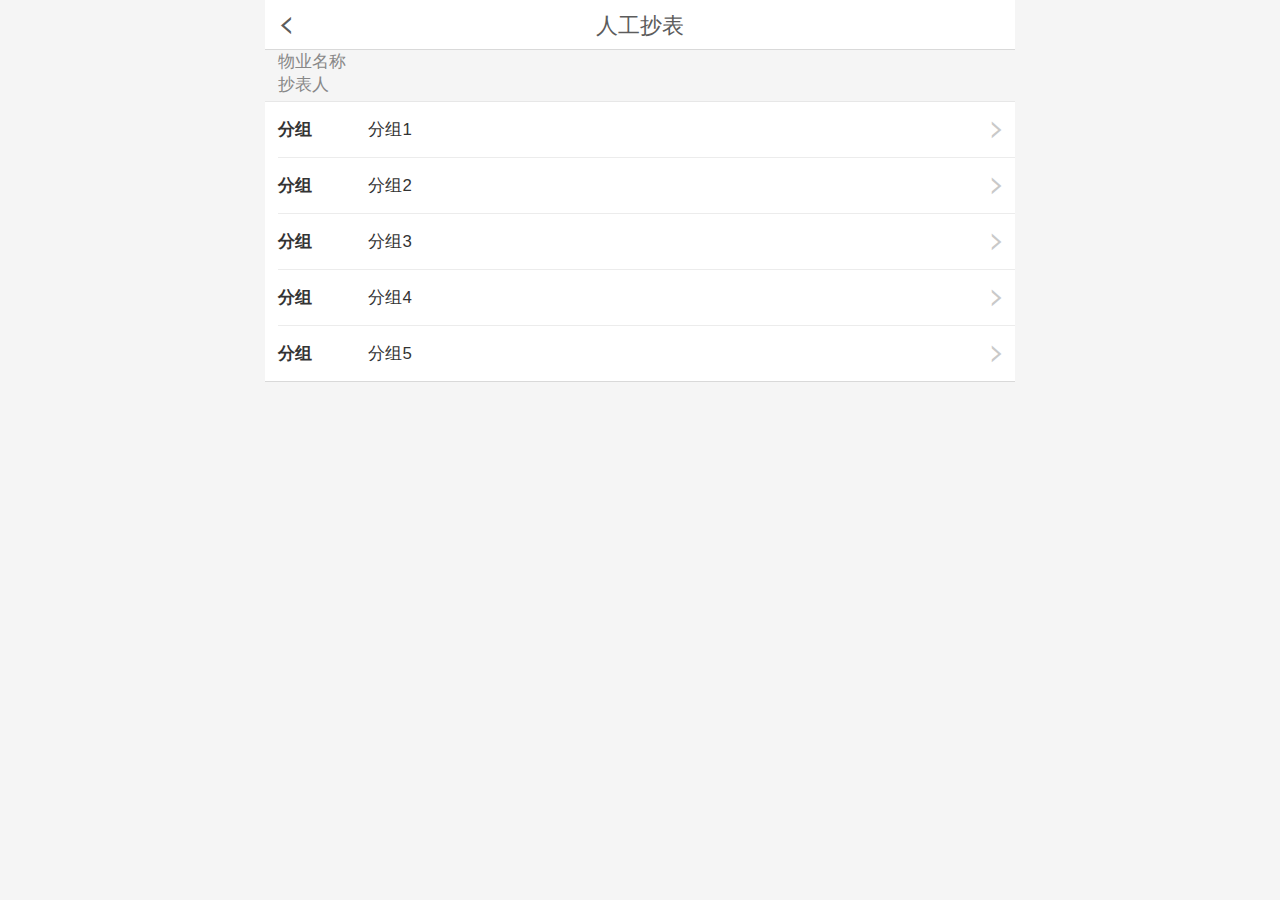
<file: html/index.html>
<!DOCTYPE html>
<html>

<head>
    <meta charset="UTF-8">
    <meta name="viewport" content="width=device-width, initial-scale=1.0">
    <meta http-equiv="X-UA-Compatible" content="ie=edge">
    <title>Document</title>
    <link rel="stylesheet" href="../static/common/ydui-0.1.3/build/css/ydui.css">
    <link rel="stylesheet" href="../static/css/main.css">
    <script src="../static/common/ydui-0.1.3/build/js/ydui.flexible.js"></script>
</head>

<body>
    <div class="container">
        <section class="g-flexview">
            <header class="m-navbar">
                <a href="index.html" class="navbar-item"><i class="back-ico"></i></a>
                <div class="navbar-center"><span class="navbar-title">人工抄表</span></div>
            </header>
            <section class="g-scrollview">
                <div class="m-celltitle demo-small-pitch">
                    <p>物业名称</p>
                    <p>抄表人</p>
                </div>
                <div class="m-cell">
                    <a href="list.html" class="cell-item">
                        <div class="cell-left">
                            <span class="cell-left-title">分组</span>
                            <span>分组1</span>
                        </div>
                        <div class="cell-right cell-arrow"></div>
                    </a>
                    <a href="list.html" class="cell-item">
                        <div class="cell-left">
                            <span class="cell-left-title">分组</span>
                            <span>分组2</span>
                        </div>
                        <div class="cell-right cell-arrow"></div>
                    </a>
                    <a href="list.html" class="cell-item">
                        <div class="cell-left">
                            <span class="cell-left-title">分组</span>
                            <span>分组3</span>
                        </div>
                        <div class="cell-right cell-arrow"></div>
                    </a>
                    <a href="list.html" class="cell-item">
                        <div class="cell-left">
                            <span class="cell-left-title">分组</span>
                            <span>分组4</span>
                        </div>
                        <div class="cell-right cell-arrow"></div>
                    </a>
                    <a href="list.html" class="cell-item">
                        <div class="cell-left">
                            <span class="cell-left-title">分组</span>
                            <span>分组5</span>
                        </div>
                        <div class="cell-right cell-arrow"></div>
                    </a>
                </div>
            </section>

        </section>
    </div>
    <script src="../static/common/jquery/2.1.4/jquery.min.js"></script>
    <script src="../static/common/ydui-0.1.3/build/js/ydui.js"></script>
</body>

</html>
</file>
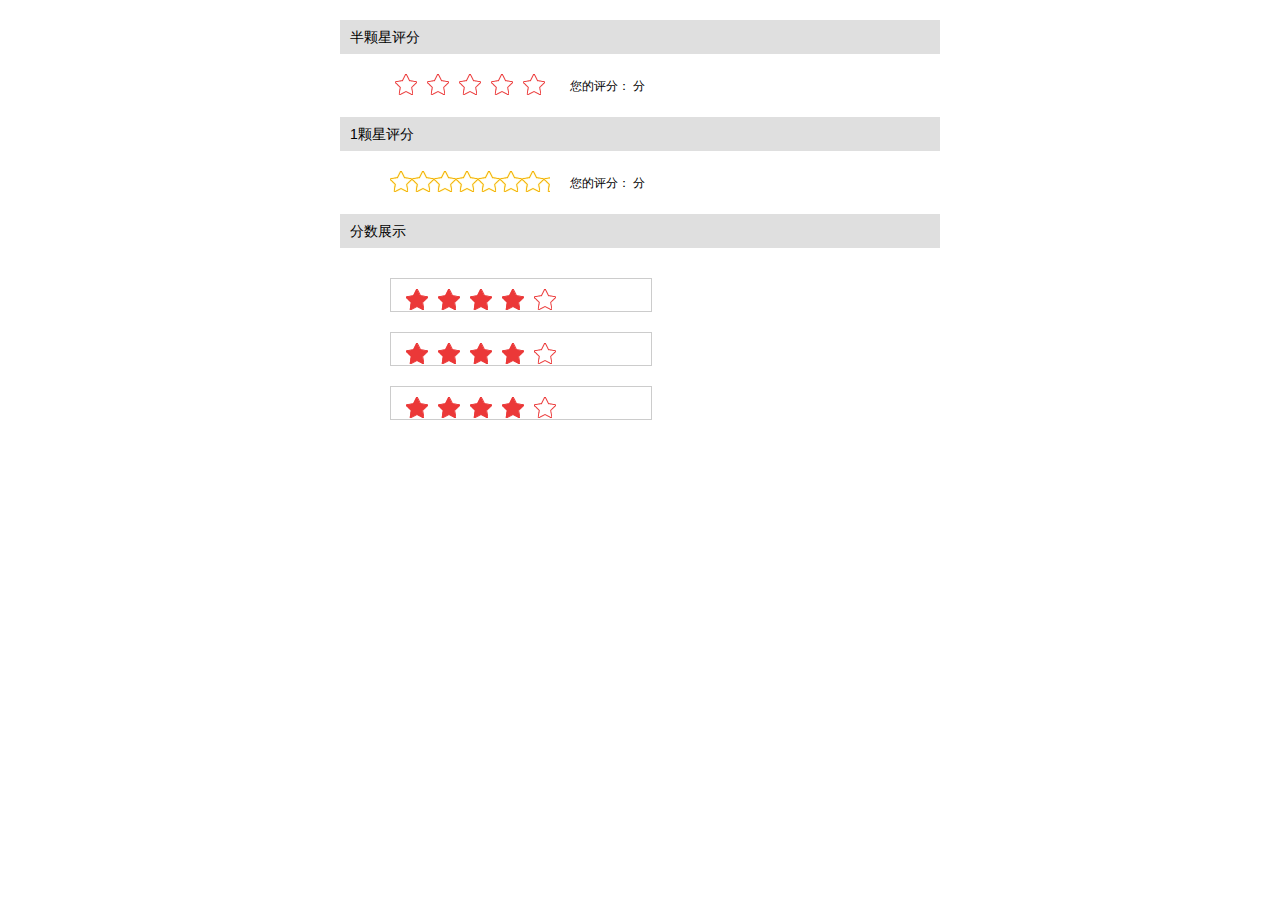
<file: static/common/jquery-rate/index.html>
<!DOCTYPE html>
<html lang="en">
<head>
	<meta charset="UTF-8">
	<title>星级评分</title>
	<script src="http://www.jq22.com/jquery/jquery-1.10.2.js"></script>
	<script src="js/starScore.js"></script>
	<style>
		body,li,p,ul { 
		    margin: 0;
		    padding: 0;
		    font: 12px/1 Tahoma, Helvetica, Arial, "\5b8b\4f53", sans-serif;
		}
		ul, li, ol { list-style: none; }

		/* 重置文本格式元素 */
		a { 
			text-decoration: none; 
			cursor: pointer; 
			color:#333333; 
			font-size:14px;
		}
		a:hover { 
			text-decoration: none; 
		}
		.clearfix::after{ 
			display:block; 
			content:''; 
			height:0; 
			overflow:hidden; 
			clear:both;
		} 

		/*星星样式*/
		.content{ 
			width:600px; 
			margin:0 auto; 
			padding-top:20px;
		}
		.title{ 
			font-size:14px; 
			background:#dfdfdf; 
			padding:10px; 
			margin-bottom:10px;
		}
		.block{ 
			width:100%; 
			margin:0 0 20px 0; 
			padding-top:10px; 
			padding-left:50px; 
			line-height:21px;
		}
		.block .star_score{ 
			float:left;
		}
		.star_list{
			height:21px;
			margin:50px; 
			line-height:21px;
		}
		.block p,.block .attitude{ 
			padding-left:20px; 
			line-height:21px; 
			display:inline-block;
		}
		.block p span{ 
			color:#C00; 
			font-size:16px; 
			font-family:Georgia, "Times New Roman", Times, serif;
		}

		.star_score { 
			background:url(images/stark2.png); 
			width:160px; 
			height:21px;  
			position:relative; 
		}

		.star_score a{ 
			height:21px; 
			display:block; 
			text-indent:-999em; 
			position:absolute;
			left:0;
		}

		.star_score a:hover{ 
			background:url(images/stars2.png);
			left:0;
		}

		.star_score a.clibg{ 
			background:url(images/stars2.png);
			left:0;
		}

		#starttwo .star_score { 
			background:url(images/starky.png);
		}

		#starttwo .star_score a:hover{ 
			background:url(images/starsy.png);
			left:0;
		}

		#starttwo .star_score a.clibg{ 
			background:url(images/starsy.png);
			left:0;
		}

		/*星星样式*/

		.show_number{ 
			padding-left:50px; 
			padding-top:20px;
		}

		.show_number li{ 
			width:240px; 
			border:1px solid #ccc; 
			padding:10px; 
			margin-right:5px; 
			margin-bottom:20px;
		}

		.atar_Show{
			background:url(images/stark2.png); 
			width:160px; height:21px;  
			position:relative; 
			float:left; 
		}

		.atar_Show p{ 
			background:url(images/stars2.png);
			left:0; 
			height:21px; 
			width:134px;
		}

		.show_number li span{ 
			display:inline-block; 
			line-height:21px;
		}

</style>
</head>
<body>
	<div class="content">
    <p class="title">半颗星评分</p>
    <div id="startone"  class="block clearfix" >
          <div class="star_score"></div>
          <p style="float:left;">您的评分：<span class="fenshu"></span> 分</p>
          <div class="attitude"></div>
    </div>
    <p class="title">1颗星评分</p>
    <div id="starttwo" class="block clearfix">
        <div  class="star_score"></div>
        <p style="float:left;">您的评分：<span class="fenshu"></span> 分</p>
        <div class="attitude"></div>
    </div>  

    <!-- 分数展示 -->
    <p class="title">分数展示</p>
    <ul class="show_number clearfix">
       <li>
        <div class="atar_Show">
          <p tip="2.5"></p>
        </div>
        <span></span>
       </li>
       <li>
        <div class="atar_Show">
          <p tip="3.5"></p>
        </div>
        <span></span>
       </li>
       <li>
        <div class="atar_Show">
          <p tip="5"></p>
        </div>
        <span></span>
       </li>
    </ul>
  </div>

  <script>
     scoreFun($("#startone"))
     scoreFun($("#starttwo"),{
           fen_d:22,//每一个a的宽度
           ScoreGrade:5//a的个数5
         });
     //显示分数
      $(".show_number li p").each(function(index, element) {
        var num=$(this).attr("tip");
        var www=num*2*16;//
        $(this).css("width",www);
        $(this).parent(".atar_Show").siblings("span").text(num+"分");
    });
    </script>
</body>
</html>
</file>
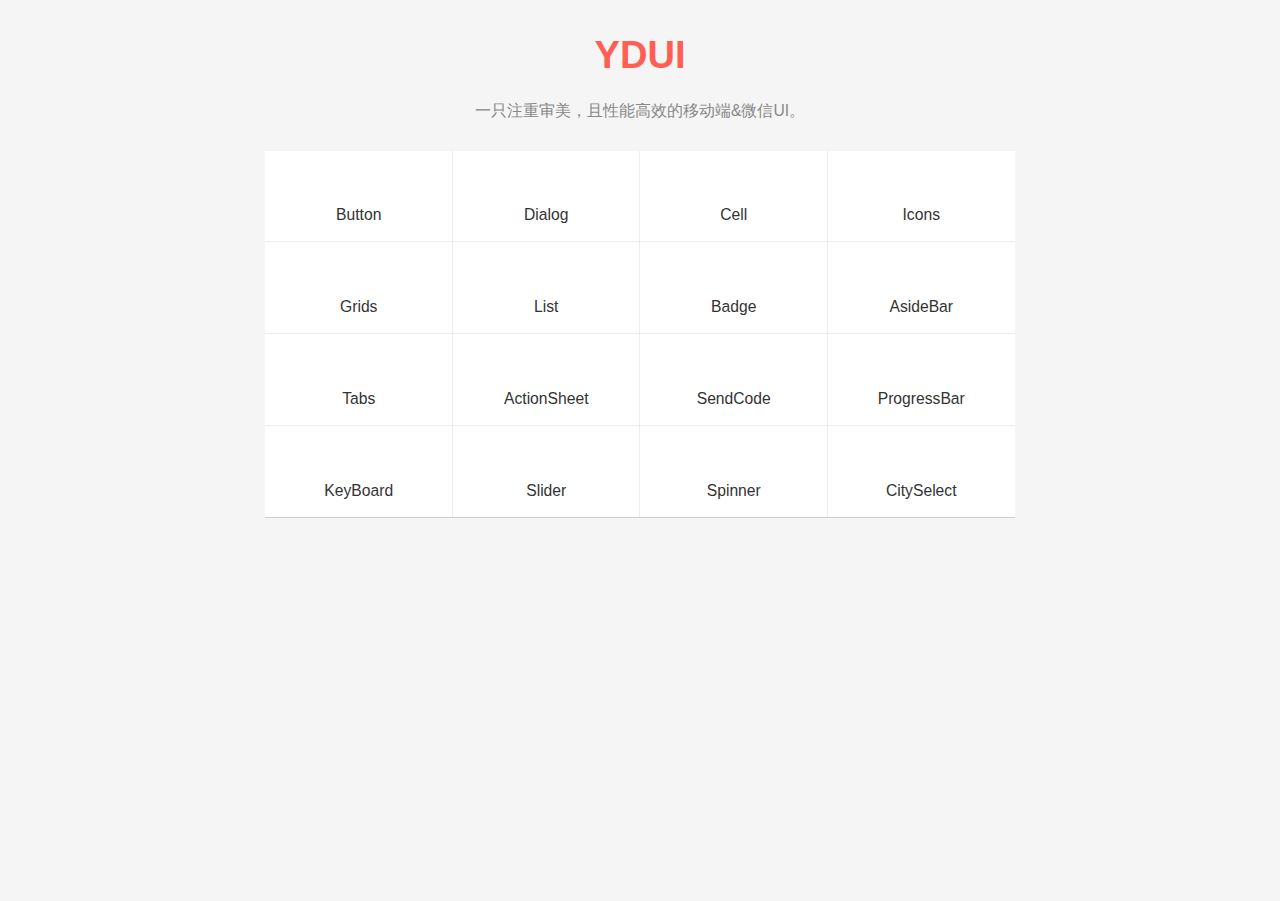
<file: static/common/ydui-0.1.3/demo/index.html>
<!DOCTYPE html>
<html>
<head>
    <meta charset="UTF-8">
    <title>YDUI</title>
    <meta content="width=device-width,initial-scale=1.0,maximum-scale=1.0,user-scalable=0" name="viewport"/>
    <meta content="yes" name="apple-mobile-web-app-capable"/>
    <meta content="black" name="apple-mobile-web-app-status-bar-style"/>
    <meta content="telephone=no" name="format-detection"/>
    <link rel="stylesheet" href="css/ydui.css?rev=@@hash"/>
    <link rel="stylesheet" href="css/demo.css"/>
    <script src="js/ydui.flexible.js"></script>
</head>
<body>
<section class="g-flexview">

    <div class="g-scrollview">

        <h1 class="demo-pagetitle">YDUI</h1>
        <h2 class="demo-detail-title">一只注重审美，且性能高效的移动端&微信UI。</h2>

        <div class="m-grids-4">
            <a class="grids-item" href="html/button.html">
                <div class="grids-icon">
                    <i class="demo-icons-button"></i>
                </div>
                <div class="grids-txt">Button</div>
            </a>
            <a class="grids-item" href="html/dialog.html">
                <div class="grids-icon">
                    <i class="demo-icons-dialog"></i>
                </div>
                <div class="grids-txt">Dialog</div>
            </a>
            <a class="grids-item" href="html/cell.html">
                <div class="grids-icon">
                    <i class="demo-icons-cell"></i>
                </div>
                <div class="grids-txt">Cell</div>
            </a>
            <a class="grids-item" href="html/icons.html">
                <div class="grids-icon">
                    <i class="demo-icons-icons"></i>
                </div>
                <div class="grids-txt">Icons</div>
            </a>
            <a class="grids-item" href="html/grids.html">
                <div class="grids-icon">
                    <i class="demo-icons-grids"></i>
                </div>
                <div class="grids-txt">Grids</div>
            </a>
            <a class="grids-item" href="html/list.html">
                <div class="grids-icon">
                    <i class="demo-icons-list"></i>
                </div>
                <div class="grids-txt">List</div>
            </a>
            <a class="grids-item" href="html/badge.html">
                <div class="grids-icon">
                    <i class="demo-icons-badge"></i>
                </div>
                <div class="grids-txt">Badge</div>
            </a>
            <a class="grids-item" href="html/asidebar.html">
                <div class="grids-icon">
                    <i class="demo-icons-tabbar"></i>
                </div>
                <div class="grids-txt">AsideBar</div>
            </a>
            <a class="grids-item" href="html/tabs.html">
                <div class="grids-icon">
                    <i class="demo-icons-tabs"></i>
                </div>
                <div class="grids-txt">Tabs</div>
            </a>
            <a class="grids-item" href="html/actionsheet.html">
                <div class="grids-icon">
                    <i class="demo-icons-actionsheet"></i>
                </div>
                <div class="grids-txt">ActionSheet</div>
            </a>
            <a class="grids-item" href="html/sendcode.html">
                <div class="grids-icon">
                    <i class="demo-icons-sendcode"></i>
                </div>
                <div class="grids-txt">SendCode</div>
            </a>
            <a class="grids-item" href="html/progressbar.html">
                <div class="grids-icon">
                    <i class="demo-icons-progressbar"></i>
                </div>
                <div class="grids-txt">ProgressBar</div>
            </a>
            <a class="grids-item" href="html/keyboard.html">
                <div class="grids-icon">
                    <i class="demo-icons-keyboard"></i>
                </div>
                <div class="grids-txt">KeyBoard</div>
            </a>
            <a class="grids-item" href="html/slider.html">
                <div class="grids-icon">
                    <i class="demo-icons-slider"></i>
                </div>
                <div class="grids-txt">Slider</div>
            </a>
            <a class="grids-item" href="html/spinner.html">
                <div class="grids-icon">
                    <i class="demo-icons-spinner"></i>
                </div>
                <div class="grids-txt">Spinner</div>
            </a>
            <a class="grids-item" href="html/cityselect.html">
                <div class="grids-icon">
                    <i class="demo-icons-cityselect"></i>
                </div>
                <div class="grids-txt">CitySelect</div>
            </a>
        </div>

    </div>

</section>
<script src="http://apps.bdimg.com/libs/jquery/2.1.4/jquery.min.js"></script>
<script src="js/ydui.js"></script>
<script>(!YDUI.device.isMobile && navigator.userAgent.indexOf('Firefox') >= 0) && YDUI.dialog.alert('PC端请使用谷歌内核浏览器查看！');</script>
</body>
</html>
</file>
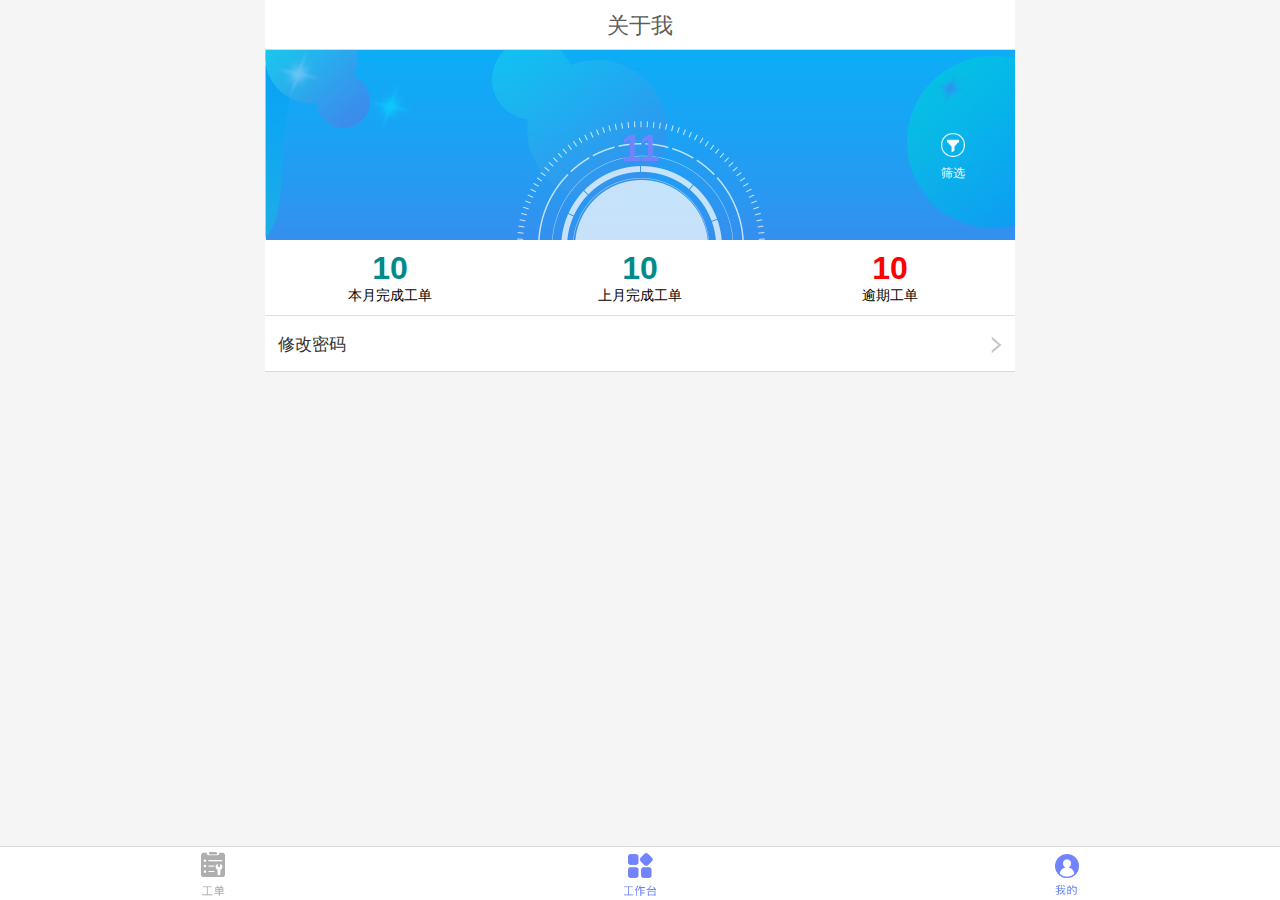
<file: html/about.html>
<!DOCTYPE html>
<html>
<head>
    <meta charset="UTF-8">
    <meta name="viewport" content="width=device-width, initial-scale=1.0">
    <meta http-equiv="X-UA-Compatible" content="ie=edge">
    <title>关于我</title>
    <link rel="stylesheet" href="../static/common/ydui-0.1.3/build/css/ydui.css">
    <link rel="stylesheet" href="../static/css/workorder.css">
    <script src="../static/common/ydui-0.1.3/build/js/ydui.flexible.js"></script>
</head>
<body>
    <div class="container">
        <section class="g-flexview" id="workOrder">
            <header class="m-navbar">
                <div class="navbar-center">
                    <span class="navbar-title">关于我</span>
                </div>
            </header>
            <section class="g-scrollview">
                <div class="work-order-header">
                    <div class="filter-icon" onclick="openFilter()">筛选</div>
                    <div class="unfinished-workorder">11</div>
                </div>
                <div class="aboutme-content">
                    <div class="workorder-status">
                        <div class="workorder-status-item">
                            <div>10</div>
                            <div>本月完成工单</div>
                        </div>
                        <div class="workorder-status-item">
                            <div>10</div>
                            <div>上月完成工单</div>
                        </div>
                        <div class="workorder-status-item">
                            <div class="red">10</div>
                            <div>逾期工单</div>
                        </div>
                    </div>
                    <div class="m-cell">
                        <a href="javascript:;" class="cell-item">
                            <div class="cell-left">修改密码</div>
                            <div class="cell-right cell-arrow"></div>
                        </a>
                    </div>
                </div>

                <footer class="m-tabbar tabbar-fixed workorder-tabbar">
                    <a href="./workorder.html" class="tabbar-item">
                        <span class="tabbar-icon">
                            <i class="icon-work-order"></i>
                            <!-- <span class="badge badge-danger">2</span> -->
                        </span>
                        <span class="tabbar-txt"></span>
                    </a>
                    <a href="./workbench.html" class="tabbar-item">
                        <span class="tabbar-icon">
                            <i class="icon-work-bench"></i>
                        </span>
                        <span class="tabbar-txt"></span>
                    </a>
                    <a href="./about.html" class="tabbar-item tabbar-active">
                        <span class="tabbar-icon">
                            <i class="icon-myself-module"></i>
                            <!-- <span class="tabbar-dot"></span> -->
                        </span>
                        <!-- <span class="tabbar-txt">77</span> -->
                    </a>
                </footer>
            </section>
        </section>
        <div class="mask-black"></div>
    </div>
    <script src="../static/common/jquery/2.1.4/jquery.min.js"></script>
    <script src="../static/common/ydui-0.1.3/build/js/ydui.js"></script>
    <script>
        
    </script>
</body>
</html>
</file>
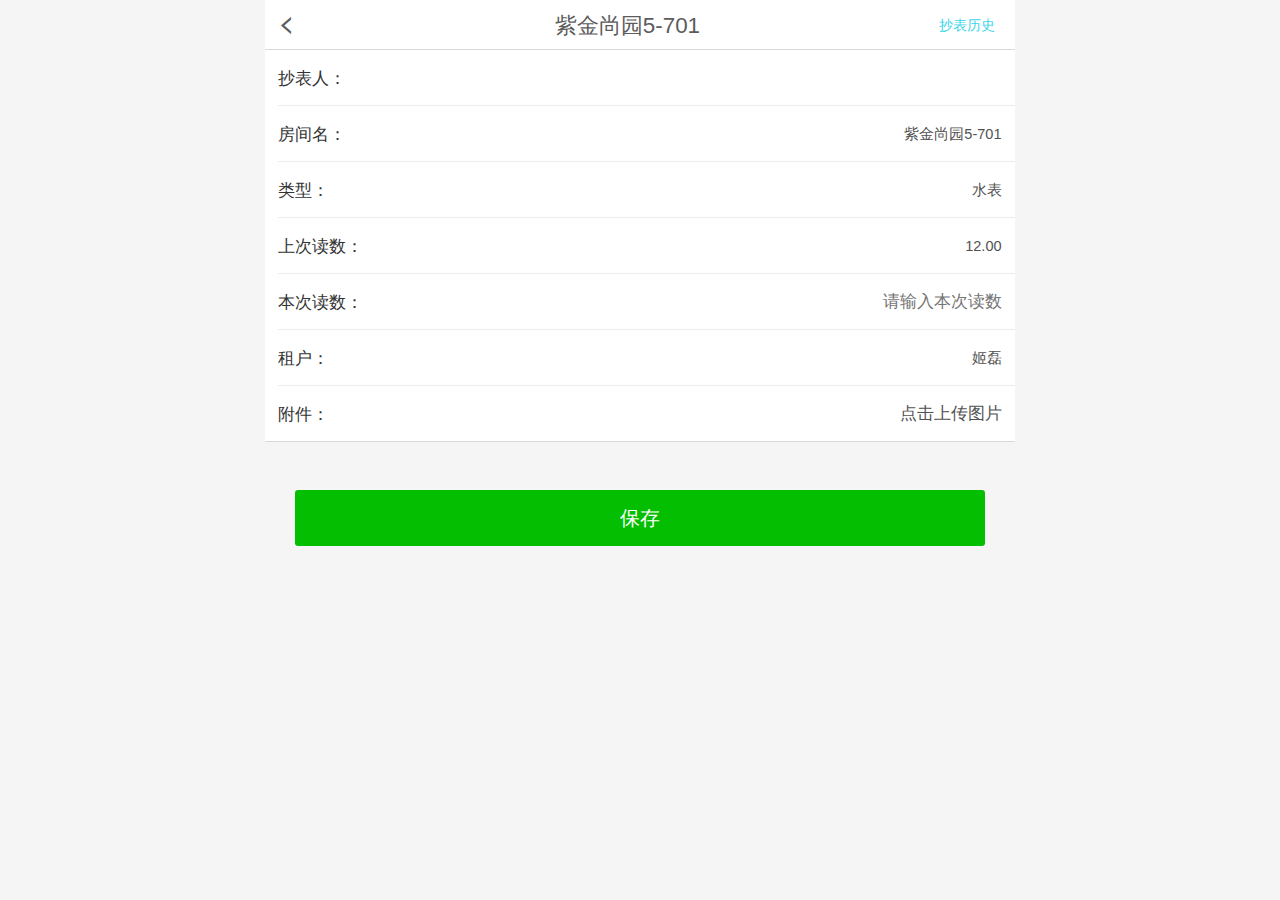
<file: html/detail.html>
<!DOCTYPE html>
<html>

<head>
    <meta charset="UTF-8">
    <meta name="viewport" content="width=device-width, initial-scale=1.0">
    <meta http-equiv="X-UA-Compatible" content="ie=edge">
    <title>Document</title>
    <link rel="stylesheet" href="../static/common/ydui-0.1.3/build/css/ydui.css">
    <link rel="stylesheet" href="../static/common/webuploader-0.1.5/webuploader.css">
    <link rel="stylesheet" href="../static/common/webuploader-0.1.5/style.css">
    <link rel="stylesheet" href="../static/css/main.css">
    <script src="../static/common/ydui-0.1.3/build/js/ydui.flexible.js"></script>
</head>

<body>
    <div class="container">
        <section class="g-flexview">
            <header class="m-navbar">
                <a href="list.html" class="navbar-item"><i class="back-ico"></i></a>
                <div class="navbar-center">
                    <span class="navbar-title">紫金尚园5-701</span>
                </div>
                <div class="navbar-right">
                    <a href="history.html">抄表历史</a>
                </div>
            </header>
            <section class="g-scrollview detail-g-scrollview">
                <div class="m-cell">
                    <div class="cell-item">
                        <div class="cell-left">抄表人：</div>
                        <div class="cell-right"></div>
                    </div>
                    <div class="cell-item">
                        <div class="cell-left">房间名：</div>
                        <div class="cell-right">紫金尚园5-701</div>
                    </div>
                    <div class="cell-item">
                        <div class="cell-left">类型：</div>
                        <div class="cell-right">水表</div>
                    </div>
                    <div class="cell-item">
                        <div class="cell-left">上次读数：</div>
                        <div class="cell-right">12.00</div>
                    </div>
                    <div class="cell-item">
                        <div class="cell-left">本次读数：</div>
                        <div class="cell-right">
                            <input type="text" class="cell-input detail-cell-input" placeholder="请输入本次读数"
                                autocomplete="off" />
                        </div>
                    </div>
                    <div class="cell-item">
                        <div class="cell-left">租户：</div>
                        <div class="cell-right">姬磊</div>
                    </div>
                    <div class="cell-item">
                        <div class="cell-left">附件：</div>
                        <div class="cell-right">
                            <span id="filePicker" class="cell-input detail-cell-input-button">点击上传图片</span>
                        </div>
                    </div>
                </div>
                <div class="uploader-area">
                    <div id="fileList" class="uploader-list"></div>
                </div>
                <div class="save-area">
                    <button type="button" class="btn-block btn-primary">保存</button>
                </div>
            </section>

        </section>
    </div>
    <script src="../static/common/jquery/2.1.4/jquery.min.js"></script>
    <script src="../static/common/ydui-0.1.3/build/js/ydui.js"></script>
    <script src="../static/common/webuploader-0.1.5/webuploader.min.js"></script>
    <script>
        // 初始化Web Uploader
        var ratio = window.devicePixelRatio || 1,// 优化retina
        thumbnailWidth = 50 * ratio,
        thumbnailHeight = 50 * ratio;
        var uploader = WebUploader.create({
            // 选完文件后，是否自动上传。
            auto: true,

            // swf文件路径
            swf: '../static/common/webuploader-0.1.5/Uploader.swf',

            // 文件接收服务端。
            server: 'http://webuploader.duapp.com/server/fileupload.php',

            // 选择文件的按钮。可选。
            // 内部根据当前运行是创建，可能是input元素，也可能是flash.
            pick: {
                id:'#filePicker', //选择文件的按钮
                multiple:false
            },

            // 只允许选择图片文件。
            accept: {
                title: 'Images',
                extensions: 'gif,jpg,jpeg,bmp,png',
                mimeTypes: 'image/*'
            },
            fileNumLimit:'1',  //文件总数量只能选择1个
        });

        // 当有文件添加进来的时候
        uploader.on( 'fileQueued', function( file ) {
            var $li = $(
                '<div id="' + file.id + '" class="file-item thumbnail">' +
                    '<img>' +
                    '<div class="info">' + file.name + '</div>' +
                '</div>'
                ),
            $img = $li.find('img');


            // $list为容器jQuery实例
            var $list = $('#fileList');
            $list.empty();
            $list.append( $li );

            // 创建缩略图
            // 如果为非图片文件，可以不用调用此方法。
            // thumbnailWidth x thumbnailHeight 为 100 x 100
            uploader.makeThumb( file, function( error, src ) {
                if ( error ) {
                    $img.replaceWith('<span>不能预览</span>');
                    return;
                }

                $img.attr( 'src', src );
            }, thumbnailWidth, thumbnailHeight );
        });

        // 文件上传过程中创建进度条实时显示。
        uploader.on( 'uploadProgress', function( file, percentage ) {
            var $li = $( '#'+file.id ),
                $percent = $li.find('.progress span');

            // 避免重复创建
            if ( !$percent.length ) {
                $percent = $('<p class="progress"><span></span></p>')
                    .appendTo( $li )
                    .find('span');
            }

            $percent.css( 'width', percentage * 100 + '%' );
        });

        // 文件上传成功，给item添加成功class, 用样式标记上传成功。
        uploader.on( 'uploadSuccess', function( file ) {
            $( '#'+file.id ).addClass('upload-state-done');
        });

        // 文件上传失败，显示上传出错。
        uploader.on( 'uploadError', function( file ) {
            var $li = $( '#'+file.id ),
                $error = $li.find('div.error');

            // 避免重复创建
            if ( !$error.length ) {
                $error = $('<div class="error"></div>').appendTo( $li );
            }

            $error.text('上传失败');
        });

        // 完成上传完了，成功或者失败，先删除进度条。
        uploader.on( 'uploadComplete', function( file ) {
            $( '#'+file.id ).find('.progress').remove();
        });
    </script>
</body>

</html>
</file>
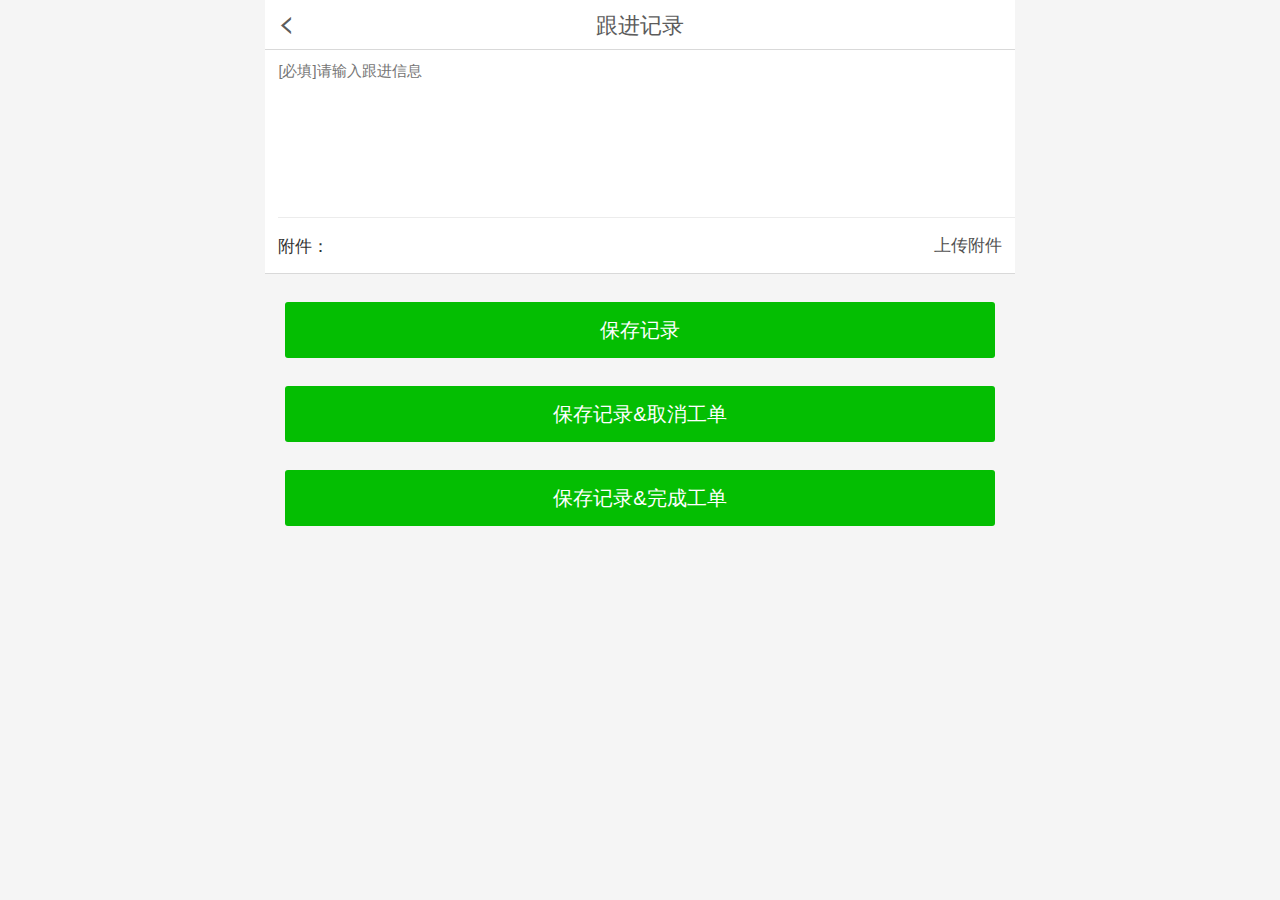
<file: html/follow-record.html>
<!DOCTYPE html>
<html>
<head>
    <meta charset="UTF-8">
    <meta name="viewport" content="width=device-width, initial-scale=1.0">
    <meta http-equiv="X-UA-Compatible" content="ie=edge">
    <title>工单服务</title>
    <link rel="stylesheet" href="../static/common/ydui-0.1.3/build/css/ydui.css">
    <link rel="stylesheet" href="../static/common/webuploader-0.1.5/webuploader.css">
    <link rel="stylesheet" href="../static/common/webuploader-0.1.5/style.css">
    <link rel="stylesheet" href="../static/css/main.css">
    <link rel="stylesheet" href="../static/css/workorder.css">
    <script src="../static/common/ydui-0.1.3/build/js/ydui.flexible.js"></script>
</head>
<body>
    <div class="container">
        <section class="g-flexview">
            <header class="m-navbar">
                <a href="workorder-detail.html" class="navbar-item"><i class="back-ico"></i></a>
                <div class="navbar-center">
                    <span class="navbar-title">跟进记录</span>
                </div>
            </header>
            <section class="g-scrollview">
                <div class="follow-record-area">
                    <div class="m-cell">
                        <div class="cell-item">
                            <div class="cell-right">
                                <textarea class="cell-textarea" placeholder="[必填]请输入跟进信息"></textarea>
                            </div>
                        </div>
                        <div class="cell-item">
                            <div class="cell-left">附件：</div>
                            <div class="cell-right">
                                <span id="filePicker" class="cell-input record-cell-input-button">上传附件</span>
                            </div>
                        </div>
                    </div>
                </div>
                <div class="button-area">
                    <button type="button" class="btn-block btn-primary">保存记录</button>
                    <button type="button" class="btn-block btn-primary">保存记录&取消工单</button>
                    <button type="button" class="btn-block btn-primary">保存记录&完成工单</button>
                </div>
            </section>

        </section>
    </div>
    <script src="../static/common/jquery/2.1.4/jquery.min.js"></script>
    <script src="../static/common/ydui-0.1.3/build/js/ydui.js"></script>
    <script src="../static/common/artTemplate/template.js"></script>
    <script src="../static/common/webuploader-0.1.5/webuploader.min.js"></script>
    <script>
        // 初始化Web Uploader
        var ratio = window.devicePixelRatio || 1,// 优化retina
        thumbnailWidth = 50 * ratio,
        thumbnailHeight = 50 * ratio;
        var uploader = WebUploader.create({
            // 选完文件后，是否自动上传。
            auto: true,

            // swf文件路径
            swf: '../static/common/webuploader-0.1.5/Uploader.swf',

            // 文件接收服务端。
            server: 'http://webuploader.duapp.com/server/fileupload.php',

            // 选择文件的按钮。可选。
            // 内部根据当前运行是创建，可能是input元素，也可能是flash.
            pick: {
                id:'#filePicker', //选择文件的按钮
                multiple:false
            },

            // 只允许选择图片文件。
            accept: {
                title: 'Images',
                extensions: 'gif,jpg,jpeg,bmp,png',
                mimeTypes: 'image/*'
            },
            fileNumLimit:'1',  //文件总数量只能选择1个
        });

        // 当有文件添加进来的时候
        uploader.on( 'fileQueued', function( file ) {
            var $li = $(
                '<div id="' + file.id + '" class="file-item thumbnail">' +
                    '<img>' +
                    '<div class="info">' + file.name + '</div>' +
                '</div>'
                ),
            $img = $li.find('img');


            // $list为容器jQuery实例
            var $list = $('#fileList');
            $list.empty();
            $list.append( $li );

            // 创建缩略图
            // 如果为非图片文件，可以不用调用此方法。
            // thumbnailWidth x thumbnailHeight 为 100 x 100
            uploader.makeThumb( file, function( error, src ) {
                if ( error ) {
                    $img.replaceWith('<span>不能预览</span>');
                    return;
                }

                $img.attr( 'src', src );
            }, thumbnailWidth, thumbnailHeight );
        });

        // 文件上传过程中创建进度条实时显示。
        uploader.on( 'uploadProgress', function( file, percentage ) {
            var $li = $( '#'+file.id ),
                $percent = $li.find('.progress span');

            // 避免重复创建
            if ( !$percent.length ) {
                $percent = $('<p class="progress"><span></span></p>')
                    .appendTo( $li )
                    .find('span');
            }

            $percent.css( 'width', percentage * 100 + '%' );
        });

        // 文件上传成功，给item添加成功class, 用样式标记上传成功。
        uploader.on( 'uploadSuccess', function( file ) {
            $( '#'+file.id ).addClass('upload-state-done');
        });

        // 文件上传失败，显示上传出错。
        uploader.on( 'uploadError', function( file ) {
            var $li = $( '#'+file.id ),
                $error = $li.find('div.error');

            // 避免重复创建
            if ( !$error.length ) {
                $error = $('<div class="error"></div>').appendTo( $li );
            }

            $error.text('上传失败');
        });

        // 完成上传完了，成功或者失败，先删除进度条。
        uploader.on( 'uploadComplete', function( file ) {
            $( '#'+file.id ).find('.progress').remove();
        });
    </script>
</body>
</html>
</file>
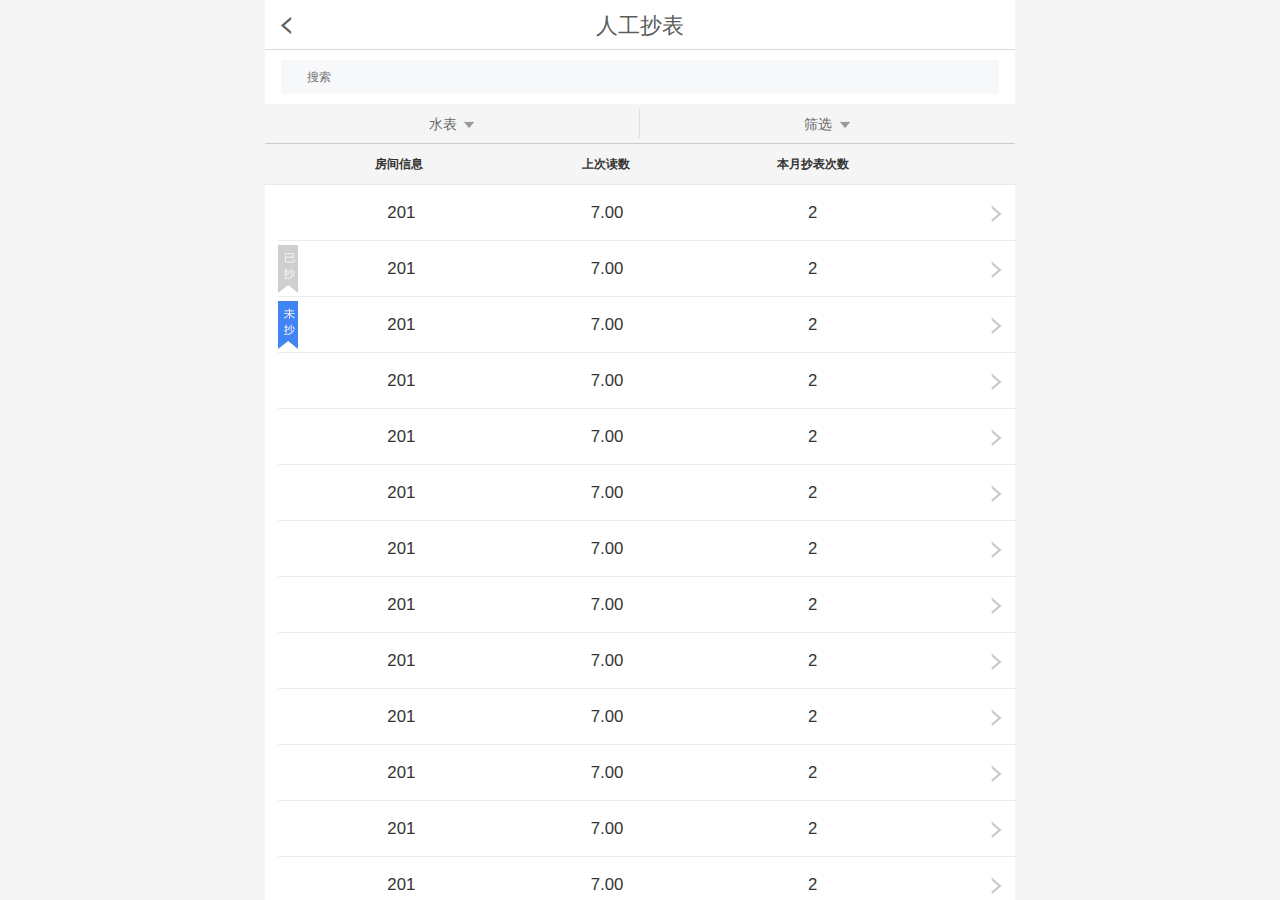
<file: html/list.html>
<!DOCTYPE html>
<html>

<head>
    <meta charset="UTF-8">
    <meta name="viewport" content="width=device-width, initial-scale=1.0">
    <meta http-equiv="X-UA-Compatible" content="ie=edge">
    <title>Document</title>
    <link rel="stylesheet" href="../static/common/ydui-0.1.3/build/css/ydui.css">
    <link rel="stylesheet" href="../static/css/main.css">
    <script src="../static/common/ydui-0.1.3/build/js/ydui.flexible.js"></script>
</head>

<body>
    <div class="container">
        <section class="g-flexview">
            <header class="m-navbar">
                <a href="index.html" class="navbar-item"><i class="back-ico"></i></a>
                <div class="navbar-center"><span class="navbar-title">人工抄表</span></div>
            </header>
            <section class="g-scrollview">
                <div class="search-area">
                    <div class="search-bar">
                        <div class="search-component">
                            <i class="icon-search"></i>
                            <input type="text" placeholder="搜索" />
                        </div>
                    </div>
                    <div class="select-area">
                        <span id="showActionSheet">
                            <font id="searchType">水表</font>
                            <i class="icon icon-down"></i>
                        </span>
                        <span id="showActionSheet2">
                            <font id="searchType2">筛选</font>
                            <i class="icon icon-down"></i>
                            <!-- <select>
                                <option>筛选</option>
                                <option>本月已抄</option>
                                <option>本月未抄</option>
                            </select>
                            <i class="icon icon-down"></i> -->
                        </span>
                        <div class="m-actionsheet" id="actionSheet">
                            <a href="javascript:;" class="actionsheet-item type-item">水表</a>
                            <a href="javascript:;" class="actionsheet-item type-item">天然气</a>
                            <a href="javascript:;" class="actionsheet-item type-item">冷水</a>
                            <a href="javascript:;" class="actionsheet-item type-item">热水</a>
                            <a href="javascript:;" class="actionsheet-action" id="cancel">取消</a>
                        </div>
                        <div class="m-actionsheet" id="actionSheet2">
                            <a href="javascript:;" class="actionsheet-item type-item2">筛选</a>
                            <a href="javascript:;" class="actionsheet-item type-item2">本月已抄</a>
                            <a href="javascript:;" class="actionsheet-item type-item2">本月未抄</a>
                            <a href="javascript:;" class="actionsheet-action" id="cancel2">取消</a>
                        </div>
                    </div>
                </div>
                <div class="content-list">
                    <div class="m-celltitle content-list-title">
                        <span>房间信息</span>
                        <span>上次读数</span>
                        <span>本月抄表次数</span>
                    </div>
                    <div class="m-cell content-list-detail">
                        <a href="detail.html" class="cell-item">
                            <div class="cell-left">
                                <span>201</span>
                                <span>7.00</span>
                                <span>2</span>
                            </div>
                            <div class="cell-right cell-arrow"></div>
                        </a>
                        <a href="detail.html" class="cell-item">
                            <div class="cell-left cp">
                                <span>201</span>
                                <span>7.00</span>
                                <span>2</span>
                            </div>
                            <div class="cell-right cell-arrow"></div>
                        </a>
                        <a href="detail.html" class="cell-item">
                            <div class="cell-left un-cp">
                                <span>201</span>
                                <span>7.00</span>
                                <span>2</span>
                            </div>
                            <div class="cell-right cell-arrow"></div>
                        </a>
                        <a href="detail.html" class="cell-item">
                            <div class="cell-left">
                                <span>201</span>
                                <span>7.00</span>
                                <span>2</span>
                            </div>
                            <div class="cell-right cell-arrow"></div>
                        </a>
                        <a href="detail.html" class="cell-item">
                            <div class="cell-left">
                                <span>201</span>
                                <span>7.00</span>
                                <span>2</span>
                            </div>
                            <div class="cell-right cell-arrow"></div>
                        </a>
                        <a href="detail.html" class="cell-item">
                            <div class="cell-left">
                                <span>201</span>
                                <span>7.00</span>
                                <span>2</span>
                            </div>
                            <div class="cell-right cell-arrow"></div>
                        </a>
                        <a href="detail.html" class="cell-item">
                            <div class="cell-left">
                                <span>201</span>
                                <span>7.00</span>
                                <span>2</span>
                            </div>
                            <div class="cell-right cell-arrow"></div>
                        </a>
                        <a href="detail.html" class="cell-item">
                            <div class="cell-left">
                                <span>201</span>
                                <span>7.00</span>
                                <span>2</span>
                            </div>
                            <div class="cell-right cell-arrow"></div>
                        </a>
                        <a href="detail.html" class="cell-item">
                            <div class="cell-left">
                                <span>201</span>
                                <span>7.00</span>
                                <span>2</span>
                            </div>
                            <div class="cell-right cell-arrow"></div>
                        </a>
                        <a href="detail.html" class="cell-item">
                            <div class="cell-left">
                                <span>201</span>
                                <span>7.00</span>
                                <span>2</span>
                            </div>
                            <div class="cell-right cell-arrow"></div>
                        </a>
                        <a href="detail.html" class="cell-item">
                            <div class="cell-left">
                                <span>201</span>
                                <span>7.00</span>
                                <span>2</span>
                            </div>
                            <div class="cell-right cell-arrow"></div>
                        </a>
                        <a href="detail.html" class="cell-item">
                            <div class="cell-left">
                                <span>201</span>
                                <span>7.00</span>
                                <span>2</span>
                            </div>
                            <div class="cell-right cell-arrow"></div>
                        </a>
                        <a href="detail.html" class="cell-item">
                            <div class="cell-left">
                                <span>201</span>
                                <span>7.00</span>
                                <span>2</span>
                            </div>
                            <div class="cell-right cell-arrow"></div>
                        </a>
                        <a href="detail.html" class="cell-item">
                            <div class="cell-left">
                                <span>201</span>
                                <span>7.00</span>
                                <span>2</span>
                            </div>
                            <div class="cell-right cell-arrow"></div>
                        </a>
                        <a href="detail.html" class="cell-item">
                            <div class="cell-left">
                                <span>201</span>
                                <span>7.00</span>
                                <span>2</span>
                            </div>
                            <div class="cell-right cell-arrow"></div>
                        </a>
                        <a href="detail.html" class="cell-item">
                            <div class="cell-left">
                                <span>201</span>
                                <span>7.00</span>
                                <span>2</span>
                            </div>
                            <div class="cell-right cell-arrow"></div>
                        </a>
                        <a href="detail.html" class="cell-item">
                            <div class="cell-left">
                                <span>201</span>
                                <span>7.00</span>
                                <span>2</span>
                            </div>
                            <div class="cell-right cell-arrow"></div>
                        </a>
                        <a href="detail.html" class="cell-item">
                            <div class="cell-left">
                                <span>201</span>
                                <span>7.00</span>
                                <span>2</span>
                            </div>
                            <div class="cell-right cell-arrow"></div>
                        </a>
                        <a href="detail.html" class="cell-item">
                            <div class="cell-left">
                                <span>201</span>
                                <span>7.00</span>
                                <span>2</span>
                            </div>
                            <div class="cell-right cell-arrow"></div>
                        </a>
                        <a href="detail.html" class="cell-item">
                            <div class="cell-left">
                                <span>201</span>
                                <span>7.00</span>
                                <span>2</span>
                            </div>
                            <div class="cell-right cell-arrow"></div>
                        </a>
                        <a href="detail.html" class="cell-item">
                            <div class="cell-left">
                                <span>201</span>
                                <span>7.00</span>
                                <span>2</span>
                            </div>
                            <div class="cell-right cell-arrow"></div>
                        </a>
                        <a href="detail.html" class="cell-item">
                            <div class="cell-left">
                                <span>201</span>
                                <span>7.00</span>
                                <span>2</span>
                            </div>
                            <div class="cell-right cell-arrow"></div>
                        </a>
                    </div>
                </div>
            </section>
        </section>
    </div>

    <script src="../static/common/jquery/2.1.4/jquery.min.js"></script>
    <script src="../static/common/ydui-0.1.3/build/js/ydui.js"></script>
    <script>
        var $as = $('#actionSheet');
        var $as2 = $('#actionSheet2');

        $('#showActionSheet').on('click', function () {
            $as.actionSheet('open');
        });

        $('#cancel').on('click', function () {
            $as.actionSheet('close');
        });

        $('#showActionSheet2').on('click', function () {
            $as2.actionSheet('open');
        });

        $('#cancel2').on('click', function () {
            $as2.actionSheet('close');
        });

        /* 自定义事件 */
        $as.on('open.ydui.actionsheet', function () {
            console.log('打开了');
        }).on('close.ydui.actionsheet', function () {
            console.log('关闭了');
        });
        $('.type-item').click(function (e) {
            console.log(e);
            $('#searchType')[0].innerText = e.currentTarget.innerText;
            $as.actionSheet('close');
        });
        $('.type-item2').click(function (e) {
            console.log(e);
            $('#searchType2')[0].innerText = e.currentTarget.innerText;
            $as2.actionSheet('close');
        });
    </script>
</body>

</html>
</file>
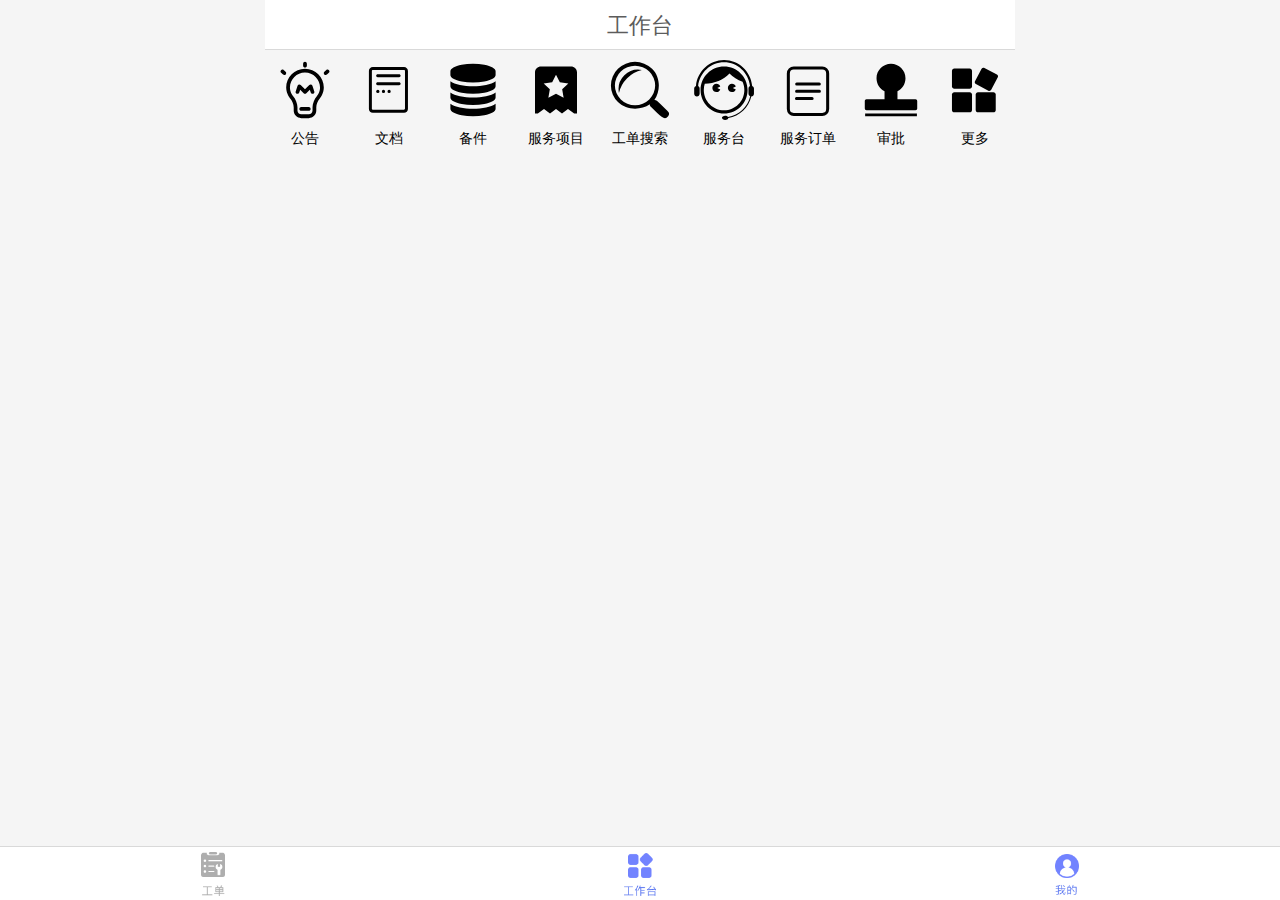
<file: html/workbench.html>
<!DOCTYPE html>
<html>
<head>
    <meta charset="UTF-8">
    <meta name="viewport" content="width=device-width, initial-scale=1.0">
    <meta http-equiv="X-UA-Compatible" content="ie=edge">
    <title>工作台</title>
    <link rel="stylesheet" href="../static/common/ydui-0.1.3/build/css/ydui.css">
    <link rel="stylesheet" href="../static/css/workorder.css">
    <script src="../static/common/ydui-0.1.3/build/js/ydui.flexible.js"></script>
    <script src="../static/common/icon-font/iconfont.js"></script>
</head>
<body>
    <div class="container">
        <section class="g-flexview" id="workOrder">
            <header class="m-navbar">
                <div class="navbar-center">
                    <span class="navbar-title">工作台</span>
                </div>
            </header>
            <section class="g-scrollview">
                <div class="workbench-content">
                    <div class="workbench-content-item">
                        <svg class="icon" aria-hidden="true">
                            <use xlink:href="#icon-gonggao"></use>
                        </svg>
                        <span>公告</span>
                    </div>
                    <div class="workbench-content-item">
                        <svg class="icon" aria-hidden="true">
                            <use xlink:href="#icon-wendang"></use>
                        </svg>
                        <span>文档</span>
                    </div>
                    <div class="workbench-content-item">
                        <svg class="icon" aria-hidden="true">
                            <use xlink:href="#icon-beijian"></use>
                        </svg>
                        <span>备件</span>
                    </div>
                    <div class="workbench-content-item">
                        <svg class="icon" aria-hidden="true">
                            <use xlink:href="#icon-fuwuxiangmu"></use>
                        </svg>
                        <span>服务项目</span>
                    </div>
                    <div class="workbench-content-item">
                        <svg class="icon" aria-hidden="true">
                            <use xlink:href="#icon-sousuo"></use>
                        </svg>
                        <span>工单搜索</span>
                    </div>
                    <div class="workbench-content-item">
                        <svg class="icon" aria-hidden="true">
                            <use xlink:href="#icon-fuwu"></use>
                        </svg>
                        <span>服务台</span>
                    </div>
                    <div class="workbench-content-item">
                        <svg class="icon" aria-hidden="true">
                            <use xlink:href="#icon-dingdan"></use>
                        </svg>
                        <span>服务订单</span>
                    </div>
                    <div class="workbench-content-item">
                        <svg class="icon" aria-hidden="true">
                            <use xlink:href="#icon-shenpi"></use>
                        </svg>
                        <span>审批</span>
                    </div>
                    <div class="workbench-content-item">
                        <svg class="icon" aria-hidden="true">
                            <use xlink:href="#icon-gengduo"></use>
                        </svg>
                        <span>更多</span>
                    </div>
                </div>

                <footer class="m-tabbar tabbar-fixed workorder-tabbar">
                    <a href="./workorder.html" class="tabbar-item">
                        <span class="tabbar-icon">
                            <i class="icon-work-order"></i>
                            <!-- <span class="badge badge-danger">2</span> -->
                        </span>
                        <span class="tabbar-txt"></span>
                    </a>
                    <a href="./workbench.html" class="tabbar-item tabbar-active">
                        <span class="tabbar-icon">
                            <i class="icon-work-bench"></i>
                        </span>
                        <span class="tabbar-txt"></span>
                    </a>
                    <a href="./about.html" class="tabbar-item">
                        <span class="tabbar-icon">
                            <i class="icon-myself-module"></i>
                            <!-- <span class="tabbar-dot"></span> -->
                        </span>
                        <!-- <span class="tabbar-txt">77</span> -->
                    </a>
                </footer>
            </section>
        </section>
        <div class="mask-black"></div>
    </div>
    <script src="../static/common/jquery/2.1.4/jquery.min.js"></script>
    <script src="../static/common/ydui-0.1.3/build/js/ydui.js"></script>
    <script>
        
    </script>
</body>
</html>
</file>
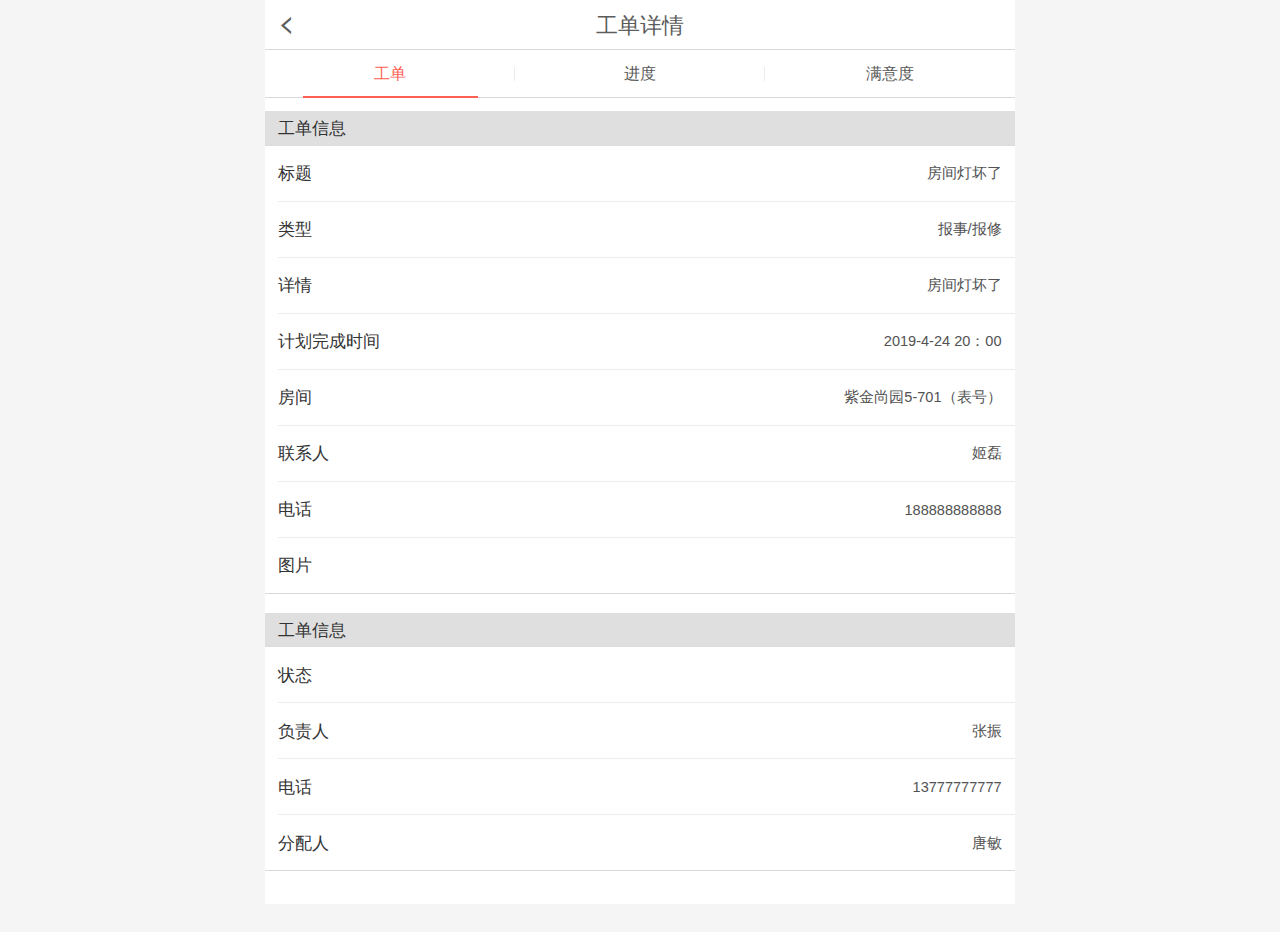
<file: html/workorder-detail.html>
<!DOCTYPE html>
<html>
<head>
    <meta charset="UTF-8">
    <meta name="viewport" content="width=device-width, initial-scale=1.0">
    <meta http-equiv="X-UA-Compatible" content="ie=edge">
    <title>工单服务</title>
    <link rel="stylesheet" href="../static/common/ydui-0.1.3/build/css/ydui.css">
    <link rel="stylesheet" href="../static/css/workorder.css">
    <script src="../static/common/ydui-0.1.3/build/js/ydui.flexible.js"></script>
    <style>
        .atar_Show {
            background: url(../static/common/jquery-rate/images/stark2.png);
            width: 160px;
            height: 21px;
            position: relative;
            margin: 0 auto;
        }
        .atar_Show p {
            background: url(../static/common/jquery-rate/images/stars2.png);
            left: 0;
            height: 21px;
            width: 134px;
        }
    </style>
</head>
<body>
    <div class="container">
        <section class="g-flexview">
            <header class="m-navbar">
                <a href="workorder.html" class="navbar-item"><i class="back-ico"></i></a>
                <div class="navbar-center">
                    <span class="navbar-title">工单详情</span>
                </div>
            </header>
            <section class="g-scrollview">
                <div id="J_Tab" class="m-tab workorder-detail-tab">
                    <ul class="tab-nav">
                        <li class="tab-nav-item tab-active"><a href="javascript:;">工单</a></li>
                        <li class="tab-nav-item"><a href="javascript:;">进度</a></li>
                        <li class="tab-nav-item"><a href="javascript:;">满意度</a></li>
                    </ul>
                    <div class="tab-panel">
                        <div class="tab-panel-item tab-active">
                            <div class="workorder-info">
                                <div class="workorder-info-item">
                                    <div class="m-celltitle">工单信息</div>
                                    <div class="m-cell">
                                        <a href="javascript:;" class="cell-item">
                                            <div class="cell-left">标题</div>
                                            <div class="cell-right">房间灯坏了</div>
                                        </a>
                                        <a href="javascript:;" class="cell-item">
                                            <div class="cell-left">类型</div>
                                            <div class="cell-right">报事/报修</div>
                                        </a>
                                        <a href="javascript:;" class="cell-item">
                                            <div class="cell-left">详情</div>
                                            <div class="cell-right">房间灯坏了</div>
                                        </a>
                                        <a href="javascript:;" class="cell-item">
                                            <div class="cell-left">计划完成时间</div>
                                            <div class="cell-right">2019-4-24 20：00</div>
                                        </a>
                                        <a href="javascript:;" class="cell-item">
                                            <div class="cell-left">房间</div>
                                            <div class="cell-right">紫金尚园5-701（表号）</div>
                                        </a>
                                        <a href="javascript:;" class="cell-item">
                                            <div class="cell-left">联系人</div>
                                            <div class="cell-right">姬磊</div>
                                        </a>
                                        <a href="javascript:;" class="cell-item">
                                            <div class="cell-left">电话</div>
                                            <div class="cell-right">188888888888</div>
                                        </a>
                                        <a href="javascript:;" class="cell-item">
                                            <div class="cell-left">图片</div>
                                            <div class="cell-right"></div>
                                        </a>
                                    </div>
                                </div>
                                <div class="workorder-info-item">
                                    <div class="m-celltitle">工单信息</div>
                                    <div class="m-cell">
                                        <a href="javascript:;" class="cell-item">
                                            <div class="cell-left">状态</div>
                                            <div class="cell-right"></div>
                                        </a>
                                        <a href="javascript:;" class="cell-item">
                                            <div class="cell-left">负责人</div>
                                            <div class="cell-right">张振</div>
                                        </a>
                                        <a href="javascript:;" class="cell-item">
                                            <div class="cell-left">电话</div>
                                            <div class="cell-right">13777777777</div>
                                        </a>
                                        <a href="javascript:;" class="cell-item">
                                            <div class="cell-left">分配人</div>
                                            <div class="cell-right">唐敏</div>
                                        </a>
                                    </div>
                                </div>
                            </div>
                        </div>
                        <div class="tab-panel-item">
                            <div class="schedule-area">
                                <div class="schedule-status">
                                    <div>进度信息</div>
                                    <div class="center">
                                        <span class="status-text">
                                            <i class="icon daifenpei active"></i>
                                        </span>
                                        <span class="status-arrow">
                                            <i class="icon arrow active"></i>
                                        </span>
                                        <span class="status-text">
                                            <i class="icon daichuli active"></i>
                                        </span>
                                        <span class="status-arrow">
                                            <i class="icon arrow"></i>
                                        </span>
                                        <span class="status-text">
                                            <i class="icon chulizhong"></i>
                                        </span>
                                        <span class="status-arrow">
                                            <i class="icon arrow"></i>
                                        </span>
                                        <span class="status-text">
                                            <i class="icon yiwancheng"></i>
                                        </span>
                                    </div>
                                </div>
                                <div class="schedule-detail">
                                    <div>
                                        【张振】跟进了进度
                                        <div>2019-4-23 13:38</div>
                                    </div>
                                    <div>
                                        【唐敏】分配了工单
                                        <div>2019-4-23 13:38</div>
                                    </div>
                                    <div>
                                        【姬磊】创建了报事/报修
                                        <div>2019-4-23 13:38</div>
                                    </div>
                                </div>
                            </div>
                            <div class="button-area">
                                <button type="button" class="btn-block btn-primary" onclick="addRec()">添加记录</button>
                            </div>
                        </div>
                        <div class="tab-panel-item">
                            <div class="satisfaction-area">
                                <div class="rate-area clearfix">
                                    <div class="atar_Show">
                                        <p tip="2.5"></p>
                                    </div>
                                </div>
                                <div class="problem-area">
                                    <ul>
                                        <li>服务态度差</li>
                                        <li>回答不及时</li>
                                        <li>没解决问题</li>
                                        <li>不礼貌</li>
                                        <li>说脏话</li>
                                        <li>其他</li>
                                    </ul>
                                </div>
                            </div>
                        </div>
                    </div>
                </div>
            </section>

        </section>
    </div>
    <script src="../static/common/jquery/2.1.4/jquery.min.js"></script>
    <script src="../static/common/ydui-0.1.3/build/js/ydui.js"></script>
    <script src="../static/common/jquery-rate/js/starScore.js"></script>
    <script>

        function addRec() {
            window.location.href = './follow-record.html';
        }

        // 展示评分
        $('.rate-area p').each(function(index, element) {
            var num=$(this).attr("tip");
            var www=num*2*16;
            $(this).css("width",www);
        });

        /**
         * Javascript API调用Tab
         */
        !function ($) {
            var $tab = $('#J_Tab');

            $tab.tab({
                nav: '.tab-nav-item',
                panel: '.tab-panel-item',
                activeClass: 'tab-active'
            });

            /*
            $tab.find('.tab-nav-item').on('open.ydui.tab', function (e) {
                console.log('索引：%s - [%s]正在打开', e.index, $(this).text());
            });
            */

            $tab.find('.tab-nav-item').on('opened.ydui.tab', function (e) {
                console.log('索引：%s - [%s]已经打开了', e.index, $(this).text());
            });
        }(jQuery);
    </script>
</body>
</html>
</file>
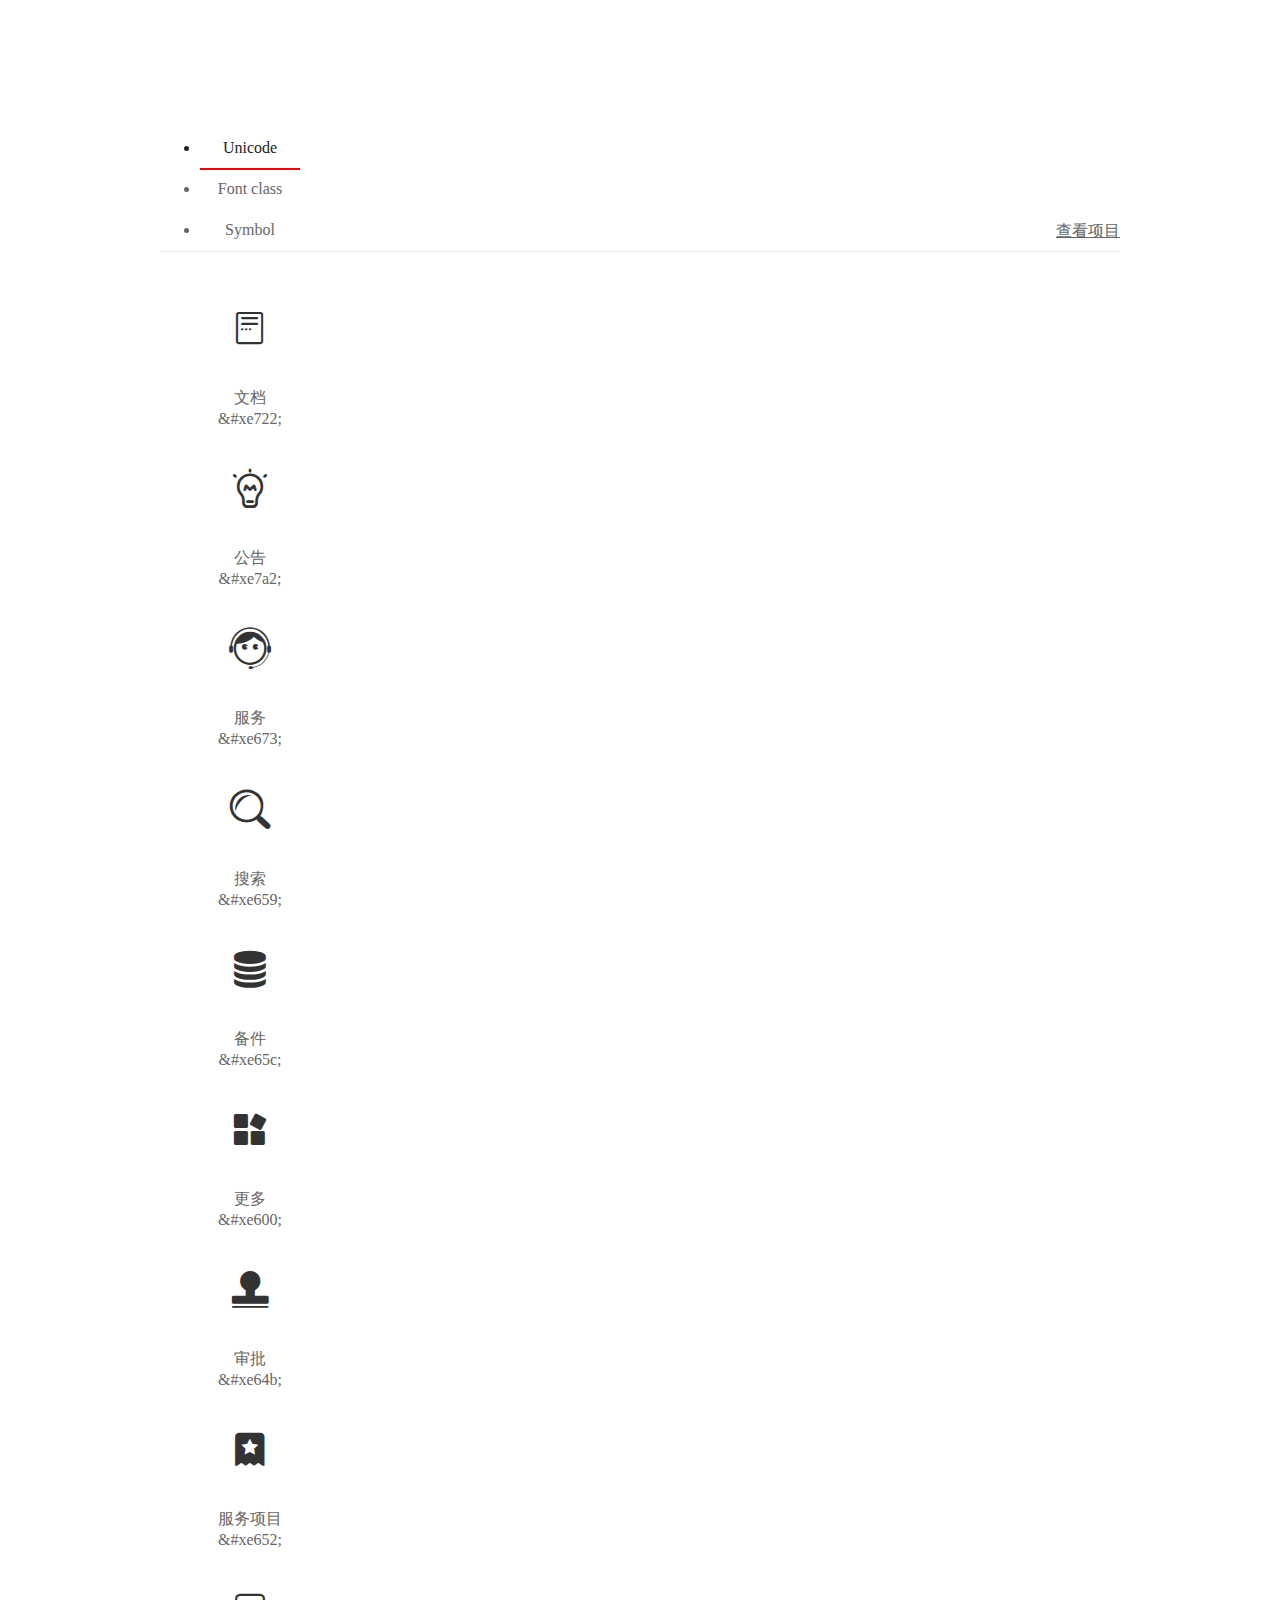
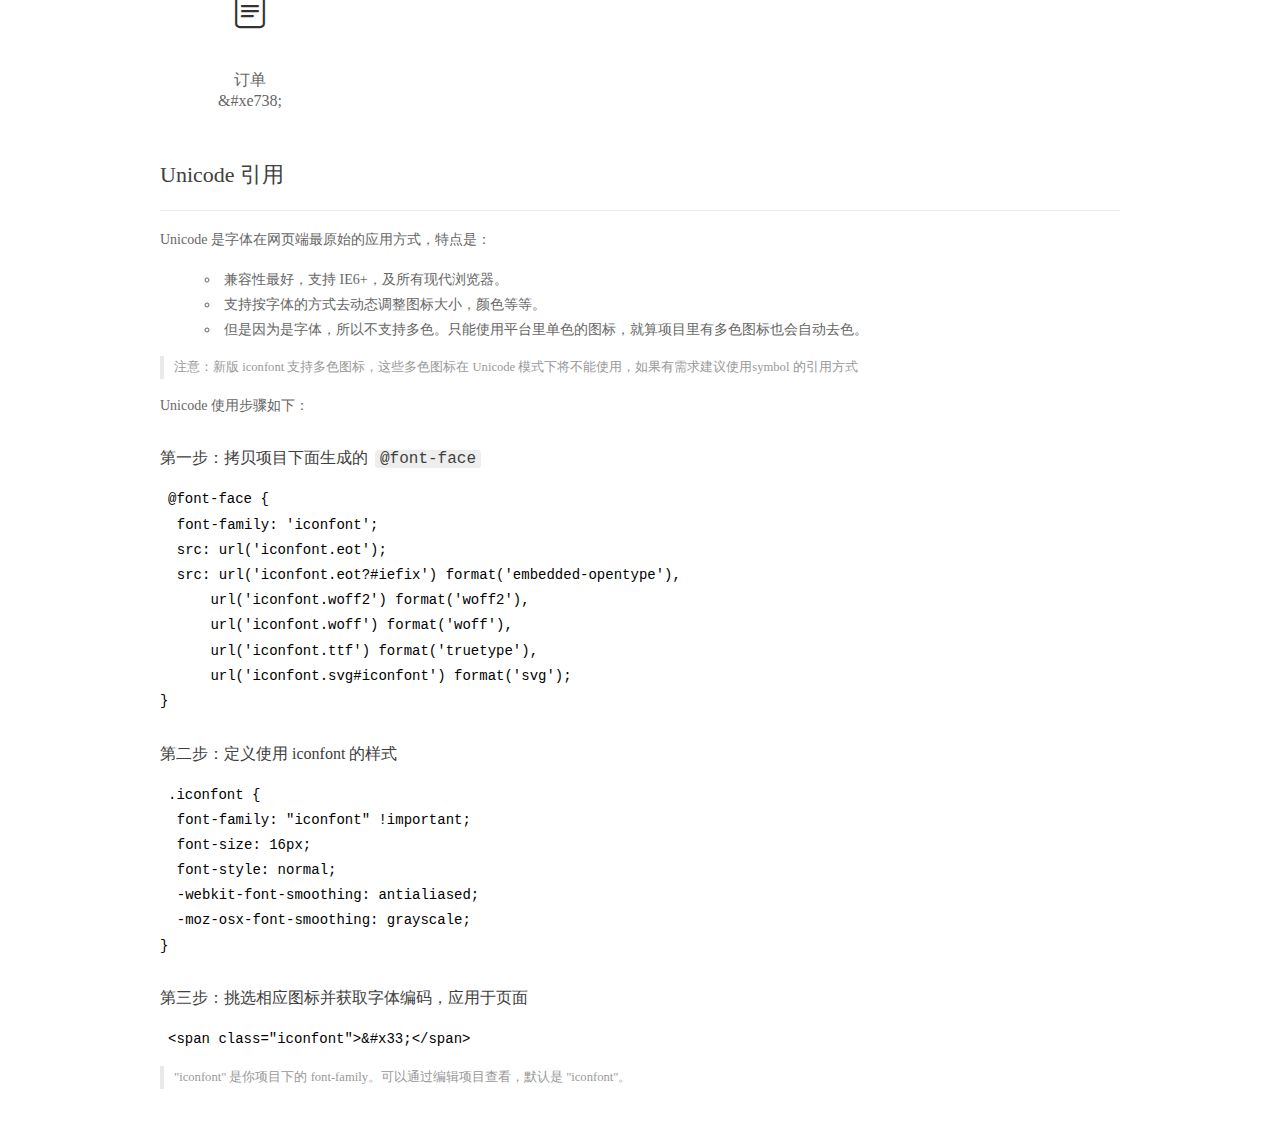
<file: static/common/icon-font/demo_index.html>
<!DOCTYPE html>
<html>
<head>
  <meta charset="utf-8"/>
  <title>IconFont Demo</title>
  <link rel="shortcut icon" href="https://gtms04.alicdn.com/tps/i4/TB1_oz6GVXXXXaFXpXXJDFnIXXX-64-64.ico" type="image/x-icon"/>
  <link rel="stylesheet" href="https://g.alicdn.com/thx/cube/1.3.2/cube.min.css">
  <link rel="stylesheet" href="demo.css">
  <link rel="stylesheet" href="iconfont.css">
  <script src="iconfont.js"></script>
  <!-- jQuery -->
  <script src="https://a1.alicdn.com/oss/uploads/2018/12/26/7bfddb60-08e8-11e9-9b04-53e73bb6408b.js"></script>
  <!-- 代码高亮 -->
  <script src="https://a1.alicdn.com/oss/uploads/2018/12/26/a3f714d0-08e6-11e9-8a15-ebf944d7534c.js"></script>
</head>
<body>
  <div class="main">
    <h1 class="logo"><a href="https://www.iconfont.cn/" title="iconfont 首页" target="_blank">&#xe86b;</a></h1>
    <div class="nav-tabs">
      <ul id="tabs" class="dib-box">
        <li class="dib active"><span>Unicode</span></li>
        <li class="dib"><span>Font class</span></li>
        <li class="dib"><span>Symbol</span></li>
      </ul>
      
      <a href="https://www.iconfont.cn/manage/index?manage_type=myprojects&projectId=1226275" target="_blank" class="nav-more">查看项目</a>
      
    </div>
    <div class="tab-container">
      <div class="content unicode" style="display: block;">
          <ul class="icon_lists dib-box">
          
            <li class="dib">
              <span class="icon iconfont">&#xe722;</span>
                <div class="name">文档</div>
                <div class="code-name">&amp;#xe722;</div>
              </li>
          
            <li class="dib">
              <span class="icon iconfont">&#xe7a2;</span>
                <div class="name">公告</div>
                <div class="code-name">&amp;#xe7a2;</div>
              </li>
          
            <li class="dib">
              <span class="icon iconfont">&#xe673;</span>
                <div class="name">服务</div>
                <div class="code-name">&amp;#xe673;</div>
              </li>
          
            <li class="dib">
              <span class="icon iconfont">&#xe659;</span>
                <div class="name">搜索</div>
                <div class="code-name">&amp;#xe659;</div>
              </li>
          
            <li class="dib">
              <span class="icon iconfont">&#xe65c;</span>
                <div class="name">备件</div>
                <div class="code-name">&amp;#xe65c;</div>
              </li>
          
            <li class="dib">
              <span class="icon iconfont">&#xe600;</span>
                <div class="name">更多</div>
                <div class="code-name">&amp;#xe600;</div>
              </li>
          
            <li class="dib">
              <span class="icon iconfont">&#xe64b;</span>
                <div class="name">审批</div>
                <div class="code-name">&amp;#xe64b;</div>
              </li>
          
            <li class="dib">
              <span class="icon iconfont">&#xe652;</span>
                <div class="name">服务项目</div>
                <div class="code-name">&amp;#xe652;</div>
              </li>
          
            <li class="dib">
              <span class="icon iconfont">&#xe738;</span>
                <div class="name">订单</div>
                <div class="code-name">&amp;#xe738;</div>
              </li>
          
          </ul>
          <div class="article markdown">
          <h2 id="unicode-">Unicode 引用</h2>
          <hr>

          <p>Unicode 是字体在网页端最原始的应用方式，特点是：</p>
          <ul>
            <li>兼容性最好，支持 IE6+，及所有现代浏览器。</li>
            <li>支持按字体的方式去动态调整图标大小，颜色等等。</li>
            <li>但是因为是字体，所以不支持多色。只能使用平台里单色的图标，就算项目里有多色图标也会自动去色。</li>
          </ul>
          <blockquote>
            <p>注意：新版 iconfont 支持多色图标，这些多色图标在 Unicode 模式下将不能使用，如果有需求建议使用symbol 的引用方式</p>
          </blockquote>
          <p>Unicode 使用步骤如下：</p>
          <h3 id="-font-face">第一步：拷贝项目下面生成的 <code>@font-face</code></h3>
<pre><code class="language-css"
>@font-face {
  font-family: 'iconfont';
  src: url('iconfont.eot');
  src: url('iconfont.eot?#iefix') format('embedded-opentype'),
      url('iconfont.woff2') format('woff2'),
      url('iconfont.woff') format('woff'),
      url('iconfont.ttf') format('truetype'),
      url('iconfont.svg#iconfont') format('svg');
}
</code></pre>
          <h3 id="-iconfont-">第二步：定义使用 iconfont 的样式</h3>
<pre><code class="language-css"
>.iconfont {
  font-family: "iconfont" !important;
  font-size: 16px;
  font-style: normal;
  -webkit-font-smoothing: antialiased;
  -moz-osx-font-smoothing: grayscale;
}
</code></pre>
          <h3 id="-">第三步：挑选相应图标并获取字体编码，应用于页面</h3>
<pre>
<code class="language-html"
>&lt;span class="iconfont"&gt;&amp;#x33;&lt;/span&gt;
</code></pre>
          <blockquote>
            <p>"iconfont" 是你项目下的 font-family。可以通过编辑项目查看，默认是 "iconfont"。</p>
          </blockquote>
          </div>
      </div>
      <div class="content font-class">
        <ul class="icon_lists dib-box">
          
          <li class="dib">
            <span class="icon iconfont icon-wendang"></span>
            <div class="name">
              文档
            </div>
            <div class="code-name">.icon-wendang
            </div>
          </li>
          
          <li class="dib">
            <span class="icon iconfont icon-gonggao"></span>
            <div class="name">
              公告
            </div>
            <div class="code-name">.icon-gonggao
            </div>
          </li>
          
          <li class="dib">
            <span class="icon iconfont icon-fuwu"></span>
            <div class="name">
              服务
            </div>
            <div class="code-name">.icon-fuwu
            </div>
          </li>
          
          <li class="dib">
            <span class="icon iconfont icon-sousuo"></span>
            <div class="name">
              搜索
            </div>
            <div class="code-name">.icon-sousuo
            </div>
          </li>
          
          <li class="dib">
            <span class="icon iconfont icon-beijian"></span>
            <div class="name">
              备件
            </div>
            <div class="code-name">.icon-beijian
            </div>
          </li>
          
          <li class="dib">
            <span class="icon iconfont icon-gengduo"></span>
            <div class="name">
              更多
            </div>
            <div class="code-name">.icon-gengduo
            </div>
          </li>
          
          <li class="dib">
            <span class="icon iconfont icon-shenpi"></span>
            <div class="name">
              审批
            </div>
            <div class="code-name">.icon-shenpi
            </div>
          </li>
          
          <li class="dib">
            <span class="icon iconfont icon-fuwuxiangmu"></span>
            <div class="name">
              服务项目
            </div>
            <div class="code-name">.icon-fuwuxiangmu
            </div>
          </li>
          
          <li class="dib">
            <span class="icon iconfont icon-dingdan"></span>
            <div class="name">
              订单
            </div>
            <div class="code-name">.icon-dingdan
            </div>
          </li>
          
        </ul>
        <div class="article markdown">
        <h2 id="font-class-">font-class 引用</h2>
        <hr>

        <p>font-class 是 Unicode 使用方式的一种变种，主要是解决 Unicode 书写不直观，语意不明确的问题。</p>
        <p>与 Unicode 使用方式相比，具有如下特点：</p>
        <ul>
          <li>兼容性良好，支持 IE8+，及所有现代浏览器。</li>
          <li>相比于 Unicode 语意明确，书写更直观。可以很容易分辨这个 icon 是什么。</li>
          <li>因为使用 class 来定义图标，所以当要替换图标时，只需要修改 class 里面的 Unicode 引用。</li>
          <li>不过因为本质上还是使用的字体，所以多色图标还是不支持的。</li>
        </ul>
        <p>使用步骤如下：</p>
        <h3 id="-fontclass-">第一步：引入项目下面生成的 fontclass 代码：</h3>
<pre><code class="language-html">&lt;link rel="stylesheet" href="./iconfont.css"&gt;
</code></pre>
        <h3 id="-">第二步：挑选相应图标并获取类名，应用于页面：</h3>
<pre><code class="language-html">&lt;span class="iconfont icon-xxx"&gt;&lt;/span&gt;
</code></pre>
        <blockquote>
          <p>"
            iconfont" 是你项目下的 font-family。可以通过编辑项目查看，默认是 "iconfont"。</p>
        </blockquote>
      </div>
      </div>
      <div class="content symbol">
          <ul class="icon_lists dib-box">
          
            <li class="dib">
                <svg class="icon svg-icon" aria-hidden="true">
                  <use xlink:href="#icon-wendang"></use>
                </svg>
                <div class="name">文档</div>
                <div class="code-name">#icon-wendang</div>
            </li>
          
            <li class="dib">
                <svg class="icon svg-icon" aria-hidden="true">
                  <use xlink:href="#icon-gonggao"></use>
                </svg>
                <div class="name">公告</div>
                <div class="code-name">#icon-gonggao</div>
            </li>
          
            <li class="dib">
                <svg class="icon svg-icon" aria-hidden="true">
                  <use xlink:href="#icon-fuwu"></use>
                </svg>
                <div class="name">服务</div>
                <div class="code-name">#icon-fuwu</div>
            </li>
          
            <li class="dib">
                <svg class="icon svg-icon" aria-hidden="true">
                  <use xlink:href="#icon-sousuo"></use>
                </svg>
                <div class="name">搜索</div>
                <div class="code-name">#icon-sousuo</div>
            </li>
          
            <li class="dib">
                <svg class="icon svg-icon" aria-hidden="true">
                  <use xlink:href="#icon-beijian"></use>
                </svg>
                <div class="name">备件</div>
                <div class="code-name">#icon-beijian</div>
            </li>
          
            <li class="dib">
                <svg class="icon svg-icon" aria-hidden="true">
                  <use xlink:href="#icon-gengduo"></use>
                </svg>
                <div class="name">更多</div>
                <div class="code-name">#icon-gengduo</div>
            </li>
          
            <li class="dib">
                <svg class="icon svg-icon" aria-hidden="true">
                  <use xlink:href="#icon-shenpi"></use>
                </svg>
                <div class="name">审批</div>
                <div class="code-name">#icon-shenpi</div>
            </li>
          
            <li class="dib">
                <svg class="icon svg-icon" aria-hidden="true">
                  <use xlink:href="#icon-fuwuxiangmu"></use>
                </svg>
                <div class="name">服务项目</div>
                <div class="code-name">#icon-fuwuxiangmu</div>
            </li>
          
            <li class="dib">
                <svg class="icon svg-icon" aria-hidden="true">
                  <use xlink:href="#icon-dingdan"></use>
                </svg>
                <div class="name">订单</div>
                <div class="code-name">#icon-dingdan</div>
            </li>
          
          </ul>
          <div class="article markdown">
          <h2 id="symbol-">Symbol 引用</h2>
          <hr>

          <p>这是一种全新的使用方式，应该说这才是未来的主流，也是平台目前推荐的用法。相关介绍可以参考这篇<a href="">文章</a>
            这种用法其实是做了一个 SVG 的集合，与另外两种相比具有如下特点：</p>
          <ul>
            <li>支持多色图标了，不再受单色限制。</li>
            <li>通过一些技巧，支持像字体那样，通过 <code>font-size</code>, <code>color</code> 来调整样式。</li>
            <li>兼容性较差，支持 IE9+，及现代浏览器。</li>
            <li>浏览器渲染 SVG 的性能一般，还不如 png。</li>
          </ul>
          <p>使用步骤如下：</p>
          <h3 id="-symbol-">第一步：引入项目下面生成的 symbol 代码：</h3>
<pre><code class="language-html">&lt;script src="./iconfont.js"&gt;&lt;/script&gt;
</code></pre>
          <h3 id="-css-">第二步：加入通用 CSS 代码（引入一次就行）：</h3>
<pre><code class="language-html">&lt;style&gt;
.icon {
  width: 1em;
  height: 1em;
  vertical-align: -0.15em;
  fill: currentColor;
  overflow: hidden;
}
&lt;/style&gt;
</code></pre>
          <h3 id="-">第三步：挑选相应图标并获取类名，应用于页面：</h3>
<pre><code class="language-html">&lt;svg class="icon" aria-hidden="true"&gt;
  &lt;use xlink:href="#icon-xxx"&gt;&lt;/use&gt;
&lt;/svg&gt;
</code></pre>
          </div>
      </div>

    </div>
  </div>
  <script>
  $(document).ready(function () {
      $('.tab-container .content:first').show()

      $('#tabs li').click(function (e) {
        var tabContent = $('.tab-container .content')
        var index = $(this).index()

        if ($(this).hasClass('active')) {
          return
        } else {
          $('#tabs li').removeClass('active')
          $(this).addClass('active')

          tabContent.hide().eq(index).fadeIn()
        }
      })
    })
  </script>
</body>
</html>
</file>
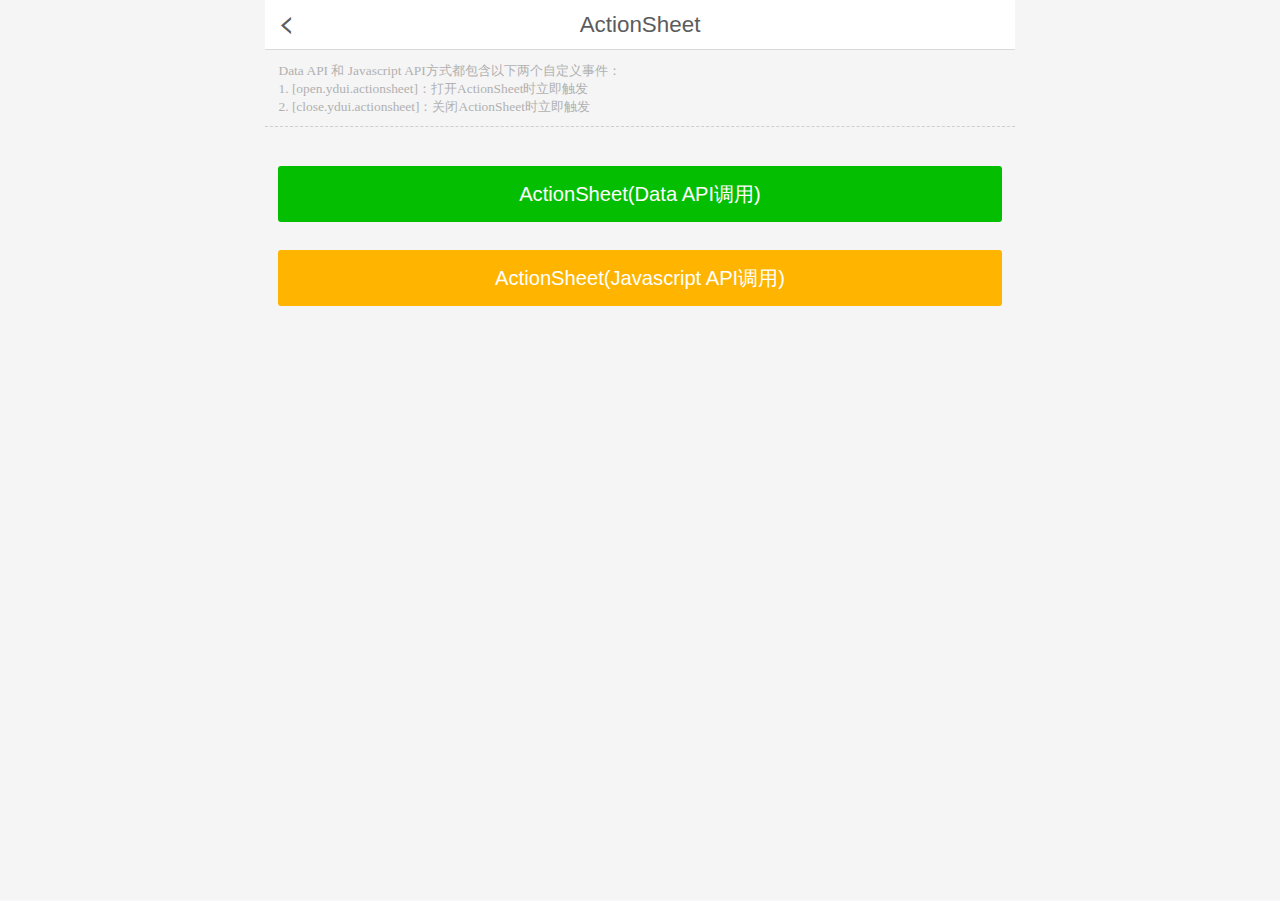
<file: static/common/ydui-0.1.3/demo/html/actionsheet.html>
<!DOCTYPE html>
<html>
<head>
    <meta charset="UTF-8">
    <title>ActionSheet</title>
    <meta content="width=device-width,initial-scale=1.0,maximum-scale=1.0,user-scalable=0" name="viewport"/>
    <meta content="yes" name="apple-mobile-web-app-capable"/>
    <meta content="black" name="apple-mobile-web-app-status-bar-style"/>
    <meta content="telephone=no" name="format-detection"/>
    <link rel="stylesheet" href="../css/ydui.css?rev=@@hash"/>
    <link rel="stylesheet" href="../css/demo.css"/>
    <script src="../js/ydui.flexible.js"></script>
</head>
<body>
<section class="g-flexview">

    <header class="m-navbar">
        <a href="../index.html" class="navbar-item"><i class="back-ico"></i></a>
        <div class="navbar-center"><span class="navbar-title">ActionSheet</span></div>
    </header>

    <section class="g-scrollview">

        <aside class="demo-tip">
            <p>Data API 和 Javascript API方式都包含以下两个自定义事件：</p>
            <p>1. [open.ydui.actionsheet]：打开ActionSheet时立即触发</p>
            <p>2. [close.ydui.actionsheet]：关闭ActionSheet时立即触发</p>
        </aside>

        <div class="m-button">
            <button type="button" class="btn-block btn-primary" data-ydui-actionsheet="{target:'#actionSheet',closeElement:'#cancel'}">ActionSheet(Data API调用)</button>
            <button type="button" class="btn-block btn-warning" id="J_ShowActionSheet">ActionSheet(Javascript API调用)</button>
        </div>

        <div class="m-actionsheet" id="actionSheet">
            <a href="#" class="actionsheet-item">示例菜单 - Data API</a>
            <a href="#" class="actionsheet-item">示例菜单 - Data API</a>
            <a href="#" class="actionsheet-item">示例菜单 - Data API</a>
            <a href="#" class="actionsheet-item">示例菜单 - Data API</a>
            <a href="javascript:;" class="actionsheet-action" id="cancel">取消</a>
        </div>

        <div class="m-actionsheet" id="J_ActionSheet">
            <a href="#" class="actionsheet-item">示例菜单 - Javascript API</a>
            <a href="#" class="actionsheet-item">示例菜单 - Javascript API</a>
            <a href="#" class="actionsheet-item">示例菜单 - Javascript API</a>
            <a href="#" class="actionsheet-item">示例菜单 - Javascript API</a>
            <a href="javascript:;" class="actionsheet-action" id="J_Cancel">取消</a>
        </div>

    </section>

</section>
<script src="http://apps.bdimg.com/libs/jquery/2.1.4/jquery.min.js"></script>
<script src="../js/ydui.js"></script>
<script>
    /**
     * Javascript API调用ActionSheet
     */
    !function ($) {
        var $myAs = $('#J_ActionSheet');

        $('#J_ShowActionSheet').on('click', function () {
            $myAs.actionSheet('open');
        });

        $('#J_Cancel').on('click', function () {
            $myAs.actionSheet('close');
        });

        // 自定义事件
        $myAs.on('open.ydui.actionsheet', function () {
            console.log('打开了');
        }).on('close.ydui.actionsheet', function () {
            console.log('关闭了');
        });
    }(jQuery);
</script>
</body>
</html>
</file>
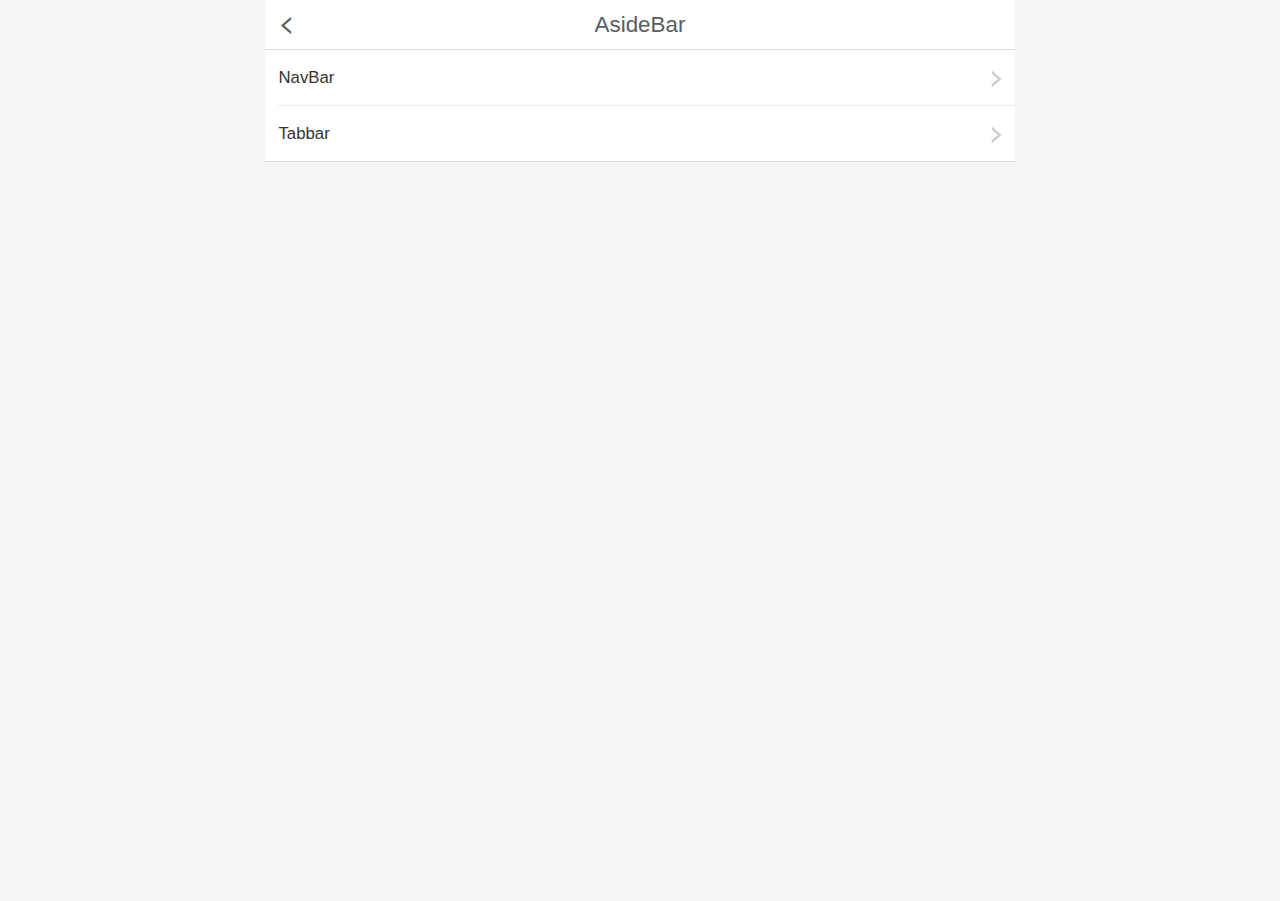
<file: static/common/ydui-0.1.3/demo/html/asidebar.html>
<!DOCTYPE html>
<html>
<head>
    <meta charset="UTF-8">
    <title>AsideBar</title>
    <meta content="width=device-width,initial-scale=1.0,maximum-scale=1.0,user-scalable=0" name="viewport"/>
    <meta content="yes" name="apple-mobile-web-app-capable"/>
    <meta content="black" name="apple-mobile-web-app-status-bar-style"/>
    <meta content="telephone=no" name="format-detection"/>
    <link rel="stylesheet" href="../css/ydui.css?rev=@@hash"/>
    <link rel="stylesheet" href="../css/demo.css"/>
    <script src="../js/ydui.flexible.js"></script>
</head>
<body>
<section class="g-flexview">

    <header class="m-navbar">
        <a href="../index.html" class="navbar-item"><i class="back-ico"></i></a>
        <div class="navbar-center"><span class="navbar-title">AsideBar</span></div>
    </header>

    <section class="g-scrollview">

        <div class="m-cell">
            <a href="navbar.html" class="cell-item">
                <div class="cell-left">NavBar</div>
                <div class="cell-right cell-arrow"></div>
            </a>
            <a href="tabbar.html" class="cell-item">
                <div class="cell-left">Tabbar</div>
                <div class="cell-right cell-arrow"></div>
            </a>
        </div>

    </section>

</section>
</body>
</html>
</file>
<file: static/css/main.css>
.cell-left-title {
    color: #333;
    font-weight: bold;
    padding-right: 1rem;
}

.search-bar {
    background: #ffffff;
    display: -webkit-box;
    display: -webkit-flex;
    display: flex;
    padding: 10px 16px;
    -webkit-box-align: center;
    -webkit-align-items: center;
    align-items: center;
    box-sizing: border-box;
}
.search-component {
    width: 100%;
    height: 24px;
    line-height: 24px;
    padding: 5px 10px 5px 0;
    background-color: #f7f8fA;
    border-radius: 2px;
    padding-left: 10px;
    box-sizing: content-box;
}
.search-component i {
    font-size: 16px;
    vertical-align: middle;
}
.search-component input {
    width: 90%;
    height: 100%;
    border: 0;
    margin: 0;
    padding: 0;
    resize: none;
    display: inline-block;
    color: #323233;
    box-sizing: border-box;
    background-color: transparent;
}
.select-area {
    display: flex;
    height: 40px;
    line-height: 30px;
    padding: 5px 0;
    border-bottom: 1px solid #ccc;
}
.select-area span {
    width: 50%;
    text-align: center;
    color: #666;
    font-size: 14px;
}
.select-area span:first-child {
    border-right: 1px solid #dfdfdf;
}
.select-area span select {
    border: none;
    color: #666;
}
.icon {
    display: inline-block;
}
.icon-down {
    background: url('../images/icon/icon-down.png') no-repeat;
    background-size: 12px;
    width: 12px;
    height: 14px;
    vertical-align: middle;
    margin-left: 3px;
}
.content-list-title {
    display: flex;
    flex-direction: row;
    padding: 12px 30px;
    color: #333;
    font-size: 12px;
    font-weight: bold;
}
.content-list-title span {
    width: 30%;
    text-align: center;
}
.content-list-detail .cell-left {
    width: 100%;
    padding-left: 20px;
}
.content-list-detail .cell-left span {
    width: 30%;
    text-align: center;
}
.content-list-detail {
    margin-bottom: 0;
    overflow: auto;
    height: calc(100vh - 185px);
}
.container .g-scrollview:after {
    height: 0;
}
.cell-item >.cp {
    background: url('../images/icon/cp.png') no-repeat left center;
}
.cell-item >.un-cp {
    background: url('../images/icon/un-cp.png') no-repeat left center;
}
.detail-cell-input {
    text-align: right;
}
.save-area {
    padding: 0 30px;
}
.navbar-right {
    padding: 0 20px;
    order: 3;
    height: 0.9rem;
    line-height: 0.9rem;
    width: 30%;
    text-align: right;
    color: #3ed6ea;
    font-size: 14px;
}
.detail-cell-input-button {
    justify-content: flex-end;
}

/* webupload 控件样式调整 */
.webuploader-pick, .webuploader-pick-hover {
    width: 100%;
    text-align: right;
    background: transparent;
    color: #525252;
    padding: 0;
    line-height: 1rem;
    height: 1rem;
}
.file-item {
    text-align: center;
    width: fit-content;
    margin: 0 auto;
    float: none;
}

.history-tab .tab-panel .tab-panel-item {
    padding: 0;
}
.history-table-header .m-grids-5 {
    background-color: #F5F5F5;
}
.history-tab .m-grids-5 .grids-item:not(:nth-child(5n)):before {
    border-right: 0;
}
.history-tab .grids-item:after {
    border-bottom: 0;
}
.history-tab .grids-item {
    padding: .22rem 0;
}
.history-table-header .grids-txt {
    padding: 0;
    color: #666;
    font-size: 12px;
}
.history-table-body .grids-txt {
    padding: 0;
    color: #333;
    font-size: 12px;
}
.history-table-body {
    height: calc(100vh - 126px);
    overflow: auto;
}
.content-list-detail.m-cell:after {
    border-bottom: 0;
}
</file>
<file: static/common/ydui-0.1.3/demo/css/demo.css>
.demo-pagetitle {
  font-size: .68rem;
  color: #FF5E53;
  text-align: center;
  padding: .6rem 0 .4rem;
}
.demo-detail-title {
  color: #888;
  font-size: .28rem;
  margin-bottom: .5rem;
  font-weight: normal;
  line-height: 0.42rem;
  text-align: center;
}
.demo-loading {
  margin-bottom: 20px;
}
.demo-loading li a {
  -webkit-box-align: center;
  -webkit-align-items: center;
  -ms-flex-align: center;
  align-items: center;
  -webkit-box-pack: center;
  -webkit-justify-content: center;
  -ms-flex-pack: center;
  justify-content: center;
  display: -webkit-box;
  display: -webkit-flex;
  display: -ms-flexbox;
  display: flex;
  overflow: hidden;
  width: 100%;
  height: 100%;
}
.demo-loading li img {
  width: .6rem;
  height: .6rem;
  display: inline-block;
}
.demo-tip {
  color: #B1B1B1;
  font-size: .24rem;
  padding: .2rem .24rem .4rem;
  line-height: 18px;
  font-family: \5fae\8f6f\96c5\9ed1;
  position: relative;
}
.demo-tip:after {
  content: '';
  position: absolute;
  bottom: .2rem;
  left: 0;
  width: 100%;
  border-bottom: 1px dashed #B2B2B2;
  -webkit-transform: scaleY(0.5);
  transform: scaleY(0.5);
  -webkit-transform-origin: 0 100%;
  transform-origin: 0 100%;
}
.demo-tip i {
  margin-right: 3px;
}
.demo-tip a {
  color: #5AA700;
}
.demo-upload {
  overflow: hidden;
}
.demo-upload li {
  width: 1rem;
  height: 1rem;
  float: left;
  margin-right: 0.2rem;
}
.demo-upload li:last-child {
  margin-right: 0;
}
.demo-upload-big {
  width: 2rem;
  height: 2rem;
  margin-top: 0.4rem;
}
.demo-upload-rectangle {
  width: 4rem;
  height: 2rem;
  margin-top: 0.4rem;
}
.demo-components {
  background-color: #FFF;
  padding: 10px;
  margin-bottom: 10px;
}
.demo-upload {
  overflow: hidden;
}
.demo-upload li {
  float: left;
}
.demo-upload li img {
  width: 1rem;
  height: 1rem;
  margin-right: .2rem;
}
.demo-pitch {
  margin-top: .5rem;
}
.demo-small-pitch {
  margin-top: .35rem;
}
.demo-progressbar {
  display: -webkit-box;
  display: -webkit-flex;
  display: -ms-flexbox;
  display: flex;
  -webkit-justify-content: space-around;
  -ms-flex-pack: distribute;
  justify-content: space-around;
  -webkit-box-align: center;
  -webkit-align-items: center;
  -ms-flex-align: center;
  align-items: center;
  padding: 0 .24rem;
}
.demo-spinner {
  background-color: #FFF;
  padding: .24rem;
  font-size: 0;
}
.demo-spinner-title {
  font-size: .26rem;
  color: #888;
  display: block;
  margin-bottom: .1rem;
}
.demo-badege {
  padding: 0 .24rem .5rem .24rem;
  background-color: #FFF;
}
.demo-badege .demo-badege-title {
  font-size: .26rem;
  padding-top: .5rem;
  padding-bottom: .15rem;
  color: #777;
  position: relative;
}
.demo-badege .demo-badege-title:after {
  content: '';
  position: absolute;
  z-index: 2;
  bottom: 0;
  left: 0;
  width: 100%;
  height: 1px;
  background-color: #D9D9D9;
  border-bottom: 1px solid #D9D9D9;
  -webkit-transform: scaleY(0.5);
  transform: scaleY(0.5);
  -webkit-transform-origin: 0 100%;
  transform-origin: 0 100%;
}
.demo-badege .badge {
  margin-right: .1rem;
}
.demo-icons [class^="icon-"]:before,
.demo-icons [class*=" icon-"]:before {
  font-size: .6rem;
  color: #FF685D;
}
.demo-progress-line {
  height: .15rem;
  width: 100%;
}
.demo-progress-cricle {
  width: 2rem;
  height: 2rem;
}
.nav-center .nav-title {
  font-family: \5fae\8f6f\96c5\9ed1;
}
@font-face {
  font-family: 'demo-icons';
  src: url('http://at.alicdn.com/t/font_1474965703_1820433.ttf') format('truetype');
}
[class^="demo-icons-"]:before,
[class*=" demo-icons-"]:before {
  font-family: 'demo-icons';
  font-size: .5rem;
}
.demo-icons-weixin:before {
  content: '\e60b';
}
.demo-icons-me:before {
  content: '\e610';
}
.demo-icons-contact:before {
  content: '\e60c';
}
.demo-icons-discover:before {
  content: '\e611';
}
.demo-icons-phone:before {
  content: '\e60e';
}
.demo-icons-tel:before {
  content: '\e616';
}
.demo-icons-like:before {
  content: '\e60d';
}
.demo-icons-order:before {
  content: '\e60f';
}
.demo-icons-button:before {
  content: '\e602';
  color: #FF685E;
}
.demo-icons-sendcode:before {
  content: '\e60a';
  color: #8B78E2;
}
.demo-icons-dialog:before {
  content: '\e603';
  color: #3CC51E;
}
.demo-icons-keyboard:before {
  content: '\e613';
  color: #FC746C;
}
.demo-icons-cell:before {
  content: '\e600';
  color: #FC746C;
}
.demo-icons-tabs:before {
  content: '\e607';
  color: #FF8D20;
}
.demo-icons-list:before {
  content: '\e605';
  color: #FF8D20;
}
.demo-icons-actionsheet:before {
  content: '\e601';
  color: #3CCD1C;
}
.demo-icons-progressbar:before {
  content: '\e612';
  color: #FF8D20;
}
.demo-icons-icons:before {
  content: '\e604';
  color: #8B78E2;
}
.demo-icons-tabbar:before {
  content: '\e606';
  color: #3CC51E;
}
.demo-icons-badge:before {
  content: '\e608';
  color: #EF4F4F;
}
.demo-icons-grids:before {
  content: '\e609';
  color: #8B78E2;
}
.demo-icons-slider:before {
  content: '\e614';
  color: #8B78E2;
}
.demo-icons-spinner:before {
  content: '\e615';
  color: #FF8D20;
}
.demo-icons-cityselect:before {
  content: '\e617';
  color: #FF685E;
}
@font-face {
  font-family: 'demo-category-icons';
  src: url('http://at.alicdn.com/t/font_1477296366_4593668.ttf') format('truetype');
}
[class^="demo-icons-category"]:before,
[class*=" demo-icons-category"]:before {
  font-family: 'demo-category-icons';
  font-size: .48rem;
  color: #5B5D5C;
}
.demo-icons-category1:before {
  content: '\E604';
}
.demo-icons-category2:before {
  content: '\E602';
}
.demo-icons-category3:before {
  content: '\E605';
}
.demo-icons-category4:before {
  content: '\E603';
}
.demo-icons-category5:before {
  content: '\E607';
}
.demo-icons-category6:before {
  content: '\E600';
}
.demo-icons-category7:before {
  content: '\E606';
}
.demo-icons-category8:before {
  content: '\E601';
}
</file>
<file: static/css/workorder.css>
.work-order-content .m-cell {
    margin-bottom: 0;
}
.work-order-list {
    /* padding: 0 5px; */
    background: #fff;
}
.list-item {
    display: inline-block;
    position: relative;
    width: 100%;
    padding: 5px;
    border: 1px solid #dfdfdf;
}
.list-item .status {
    position: absolute;
    top: 5px;
    right: 5px;
    padding: 3px 5px;
    background: #4cd864;
    color: #fff;
    font-size: 14px;
    border-radius: 2px;
}
.list-item-footer {
    display: flex
}
.list-item-footer >div {
    flex: 1;
    color: #999;
    font-size: 12px;
}
.workorder-detail-tab .tab-panel .tab-panel-item {
    padding: .24rem 0;
}
.workorder-info-item .m-celltitle {
    background: #dfdfdf;
    color: #333;
    padding: .1rem .24rem;
}
.center {
    text-align: center;
}
.schedule-area {
    padding: 0 10px;
}
.schedule-detail >div {
    height: 18px;
    line-height: 18px;
    margin-bottom: 20px;
}
.schedule-detail >div >div {
    color: #999;
    font-size: 12px;
    padding-left: 7px;
}
.status-text {
    display: inline-block;
}
.schedule-status .center {
    padding: 20px 0;
}
.button-area {
    padding: 0 20px;
}
.follow-record-area textarea {
    height: 3rem;
}
.clearfix::after {
    display: block;
    content: '';
    height: 0;
    overflow: hidden;
    clear: both;
}
.problem-area {
    padding: 20px 0;
}
.problem-area >ul {
    width: 300px;
    margin: 0 auto;
}
.problem-area >ul >li {
    display: inline-block;
    width: 126px;
    border: 1px solid #dfdfdf;
    margin: 10px 10px;
    text-align: center;
    padding: 5px 0;
}
.work-order-header {
    height: 190px;
    width: 100%;
    position: relative;
    background: url(../images/icon/workorder/bg.png) no-repeat;
    background-size: 100%;
}
.filter-icon {
    position: absolute;
    top: 0;
    bottom: 0;
    right: 50px;
    margin: auto;
    width: 24px;
    height: 24px;
    background: url(../images/icon/workorder/filter.png) no-repeat center center;
    background-size: 24px;
    line-height: 80px;
    text-align: center;
    color: #fff;
    font-size: 12px;
}
.filter-drawer {
    position: fixed;
    display: none;
    right: 0;
    bottom: 0;
    width: 90%;
    padding-top: 10px;
    height: calc(100vh - 0.9rem);
    background: #fff;
    z-index: 99999;
}
.filter-drawer p {
    font-size: 14px;
    color: #333;
    font-weight: 500;
    padding: 10px;
}
.filter-drawer-item {
    display: flex;
    flex-direction: row;
    flex-flow: wrap;
    align-items: flex-start;
}
.filter-drawer-item span {
    display: inline-block;
    width: 100px;
    padding: 5px;
    line-height: 1.5;
    border-radius: 3px;
    text-align: center;
    color: #fff;
    background: #008B8B;
    margin: 10px 0 0 10px;
}
.filter-button-area {
    display: flex;
    flex-direction: row;
    border-top: 1px solid #dfdfdf;
}
.filter-button-area >div {
    width: 50%;
    text-align: center;
    height: 40px;
    line-height: 40px;
    font-weight: 500;
    font-size: 14px;
    color: #fff;
    background: #008B8B;
}
.filter-button-area >div:first-child {
    color: #333;
    background: #fff;
}
.filter-drawer-list {
    margin-bottom: 40px;
    overflow-y: auto;
}
.filter-drawer-body {
    position: relative;
    height: 100%;
}
.operation-area {
    position: absolute;
    bottom: 0;
    width: 100%;
}
.mask-black {
    display: none;
}
.tabbar-fixed {
    background: #fff;
}
.unfinished-workorder {
    width: 80px;
    height: 80px;
    position: absolute;
    top: 0;
    bottom: 0;
    left: 0;
    margin: auto;
    right: 0;
    text-align: center;
    line-height: 88px;
    font-size: 36px;
    font-weight: 600;
    color: #7283ff;
}
.icon-work-order {
    display: inline-block;
    width: 32px;
    height: 44px;
    background: url(../images/icon/workorder/workorder-grey.png) no-repeat center center;
    background-size: 24px;
}
.tabbar-active .icon-work-order  {
    background: url(../images/icon/workorder/workorder.png) no-repeat center center;
    background-size: 24px;
}
.icon-work-bench {
    display: inline-block;
    width: 32px;
    height: 44px;
    background: url(../images/icon/workorder/workbench-grey.png) no-repeat center center;
    background-size: 34px;
}
.tabbar-active .icon-work-bench  {
    background: url(../images/icon/workorder/workbench.png) no-repeat center center;
    background-size: 34px;
}
.icon-myself-module {
    display: inline-block;
    width: 32px;
    height: 44px;
    background: url(../images/icon/workorder/my-grey.png) no-repeat center center;
    background-size: 24px;
}
.tabbar-active .icon-myself-module  {
    background: url(../images/icon/workorder/my.png) no-repeat center center;
    background-size: 24px;
}
.workorder-tabbar .tabbar-txt {
    visibility: hidden;
}
.workorder-tabbar .tabbar-item {
    height: 44px;
}

.status-text .icon {
    display: block;
    width: 40px;
    height: 50px;
    background-size: 40px;
}
.status-arrow {
    display: inline-block;
}
.status-arrow .icon {
    display: block;
    width: 50px;
    height: 40px;
    background-size: 40px;
}
.daifenpei {
    background: url('../images/icon/workorder/daifenpei-g.png') no-repeat center center;
}
.daifenpei.active {
    background: url('../images/icon/workorder/daifenpei.png') no-repeat center center;
    background-size: 40px;
}
.daichuli {
    background: url('../images/icon/workorder/daichuli-g.png') no-repeat center center;
}
.daichuli.active {
    background: url('../images/icon/workorder/daichuli.png') no-repeat center center;
    background-size: 40px;
}
.chulizhong {
    background: url('../images/icon/workorder/chulizhong-g.png') no-repeat center center;
}
.chulizhong.active {
    background: url('../images/icon/workorder/chulizhong.png') no-repeat center center;
    background-size: 40px;
}
.yiwancheng {
    background: url('../images/icon/workorder/yiwancheng-g.png') no-repeat center center;
}
.yiwancheng.active {
    background: url('../images/icon/workorder/yiwancheng.png') no-repeat center center;
    background-size: 40px;
}
.arrow {
    background: url('../images/icon/workorder/arrow-g.png') no-repeat center center;
}
.arrow.active {
    background: url('../images/icon/workorder/arrow.png') no-repeat center center;
    background-size: 40px;
}
/* 关于我 */
.workorder-status {
    display: flex;
    flex-direction: row;
    justify-content: space-around;
    background: #fff;
    border-bottom: 1px solid #dfdfdf;
}
.workorder-status-item {
    text-align: center;
    width: 100px;
    padding: 10px 0;
}
.workorder-status-item >div:first-child {
    color: #008B8B;
    font-size: 32px;
    font-weight: 600;
}
.workorder-status-item >div:last-child {
    font-size: 14px;
}
.red {
    color: red !important;
}
.icon {
    width: 1em;
    height: 1em;
    vertical-align: -0.15em;
    fill: currentColor;
    overflow: hidden;
}
.workbench-content-item .icon {
    font-size: 42px;
}
.workbench-content {
    display: flex;
    flex-direction: row;
    flex-wrap: wrap;
    justify-content: space-between;
}
.workbench-content-item {
    text-align: center;
    padding: 10px;
}
.workbench-content-item .icon {
    font-size: 60px;
}
.workbench-content-item >span {
    display: block;
    padding-top: 10px;
    font-size: 14px;
}
</file>
<file: static/common/webuploader-0.1.5/webuploader.css>
.webuploader-container {
	position: relative;
}
.webuploader-element-invisible {
	position: absolute !important;
	clip: rect(1px 1px 1px 1px); /* IE6, IE7 */
    clip: rect(1px,1px,1px,1px);
}
.webuploader-pick {
	position: relative;
	display: inline-block;
	cursor: pointer;
	background: #00b7ee;
	padding: 10px 15px;
	color: #fff;
	text-align: center;
	border-radius: 3px;
	overflow: hidden;
}
.webuploader-pick-hover {
	background: #00a2d4;
}

.webuploader-pick-disable {
	opacity: 0.6;
	pointer-events:none;
}
</file>
<file: static/common/webuploader-0.1.5/style.css>
/* body {
    margin-top: 50px;
    font-size: 16px;
    font-family: "Myriad Pro", "Hiragino Sans GB", "Microsoft YaHei", "å¾®è½¯é›…é»‘", Calibri, Helvetica, tahoma, arial, simsun, "å®‹ä½“", sans-serif;
    line-height: 1.5;
    -webkit-font-smoothing: antialiased;
} */

.jumbotron {
    background: transparent url(../images/banner.jpg) repeat-x 50% 0%;
    color: #fff;
    text-shadow: 1px 1px 1px #3b3262;
    margin-bottom: 0;
}

.jumbotron .container {
    position: relative;
}

.jumbotron .github-btns {
    position: absolute;
    bottom: 0;
    right: 0;
}

.fetature {
    margin-top: 30px;
}

.page-body {
    min-height: 450px;
}

.page-container {
    margin-top: 10px;
}

.page-container h1,
.page-container h2,
.page-container h3 {
    padding-top: 70px;
    margin-top: -50px;
}

.logo {
    position: relative;
    padding-left: 60px;
}

.logo span {
    position: absolute;
    left: 15px;
    top: 8px;
    font-size: 2em;
    text-shadow: 0 -1px 0 rgba(0, 0, 0, 0.25);
}

.logo.active {
    color: #fff;
}

@media (min-width: 768px) {
    .fetature .row .col-lg-4 {
        min-height: 250px;
    }
}

.footer {
    width: 100%;
    overflow: hidden;
    color: #f2f2f2;
    background: #212121;
    margin-top: 50px;
}

.footer-fixed-bottom {
    position: fixed;
    bottom: 0;
}

.footer a {
    color: #f2f2f2;
}

.footer .footer-inner {
    margin: 15px;
}

.wu-example {
    position: relative;
    padding: 45px 15px 15px;
    margin: 15px 0;
    background-color: #fafafa;
    box-shadow: inset 0 3px 6px rgba(0, 0, 0, .05);
    border-color: #e5e5e5 #eee #eee;
    border-style: solid;
    border-width: 1px 0;
}

.wu-example:after {
    content: "ç¤ºä¾‹";
    position: absolute;
    top: 15px;
    left: 15px;
    font-size: 12px;
    font-weight: bold;
    color: #bbb;
    text-transform: uppercase;
    letter-spacing: 1px;
}

@media (min-width: 768px) {
    .bs-example {
        margin-left: 0;
        margin-right: 0;
        background-color: #fff;
        border-width: 1px;
        border-color: #ddd;
        border-radius: 4px 4px 0 0;
        box-shadow: none;
    }
}

.post-toc {
    margin-top: 30px;
    margin-bottom: 30px;
    padding-top: 10px;
    padding-bottom: 10px;
    text-shadow: 0 1px 0 #fff;
    background-color: #f7f5fa;
    border-radius: 5px;
}

.post-toc .nav>li>a {
    display: block;
    color: #716b7a;
    padding: 5px 20px;
}

.post-toc .nav .nav>li>a {
    padding-top: 3px;
    padding-bottom: 3px;
    padding-left: 30px;
    font-size: 90%;
}

.post-toc.affix {
    position: static;
}

.post-toc .nav .nav {
    display: none;
    margin-bottom: 8px;
}


@media (min-width: 992px) {
    .post-toc.affix {
        position: fixed;
        width: 213px;
        top: 50px;
    }

    .post-toc .nav>.active>ul {
        display: block;
    }
}

@media (min-width: 1200px) {
    .post-toc.affix {
        width: 263px;
    }

    .post-toc .nav>.active>ul {
        display: block;
    }
}

.post-toc .nav>.active>a,
.post-toc .nav>.active:hover>a,
.post-toc .nav>.active:focus>a {
    font-weight: bold;
    color: #563d7c;
    background-color: transparent;
    border-right: 1px solid #563d7c;
}

.friends-links {
    margin: 0;
    padding: 0;
    list-style: none;
}

.weixin {
    text-align: center;
    display: inline-block;
}

.weixin img {
    width: 80px;
}


/********************************
*
*  COMMENTS
*
********************************/


.comment {
    background-color: transparent;
    border-color: #CACACA;
    border-style: solid;
    border-width: 1px;
    color: black;
    display: block;
    margin-bottom: 10px;
    margin-top: 10px;
    padding: 0px;
    width: 100%;
}

.comment .commentheader {
    border-bottom-color: #CACACA;
    border-bottom-style: solid;
    border-bottom-width: 1px;
    color: black;
    background-image: -webkit-linear-gradient(#F8F8F8, #E1E1E1);
    background-image: -moz-linear-gradient(#F8F8F8, #E1E1E1);
    color: black;
    display: block;
    float: left;
    font-family: helvetica, arial, freesans, clean, sans-serif;
    font-size: 12px;
    font-style: normal;
    font-variant: normal;
    font-weight: normal;
    height: 33px;
    line-height: 33px;
    margin: 0px;
    overflow-x: hidden;
    overflow-y: hidden;
    padding: 0px;
    text-overflow: ellipsis;
    text-shadow: rgba(255, 255, 255, 0.699219) 1px 1px 0px;
    white-space: nowrap;
    width: 100%;
}

.comment .commentheader .commentgravatar {
    background-attachment: scroll;
    background-clip: border-box;
    background-color: white;
    background-image: none;
    background-origin: padding-box;
    border-color: #C8C8C8;
    border-style: solid;
    border-width: 1px;
    color: black;
    display: inline-block;
    float: none;
    font-family: helvetica, arial, freesans, clean, sans-serif;
    font-size: 1px;
    font-style: normal;
    font-variant: normal;
    font-weight: normal;
    height: 24px;
    line-height: 1px;
    margin-left: 5px;
    margin-right: 3px;
    margin-top: -2px;
    overflow-x: visible;
    overflow-y: visible;
    padding: 1px;
    text-overflow: clip;
    text-shadow: rgba(255, 255, 255, 0.699219) 1px 1px 0px;
    vertical-align: middle;
    white-space: nowrap;
    width: 24px;
}

.comment .commentheader a:link {
    text-decoration: none;
}

.comment .commentheader a:hover {
    border-bottom: 1px solid;
}


.comment .commentheader .commentuser {
    background-color: transparent;
    color: black;
    display: inline;
    float: none;
    font-family: helvetica, arial, freesans, clean, sans-serif;
    font-size: 12px;
    font-style: normal;
    font-variant: normal;
    font-weight: bold;
    height: 0px;
    line-height: 16px;
    margin-left: 5px;
    margin-right: 10px;
    overflow-x: visible;
    overflow-y: visible;
    padding: 0px;
    text-overflow: clip;
    text-shadow: rgba(255, 255, 255, 0.699219) 1px 1px 0px;
    white-space: nowrap;
    width: 0px;
}

.comment .commentheader .commentdate {
    background-color: transparent;
    color: #777;
    display: inline;
    float: none;
    font-family: helvetica, arial, freesans, clean, sans-serif;
    font-size: 11px;
    font-style: normal;
    font-variant: normal;
    font-weight: normal;
    height: 0px;
    line-height: 33px;
    margin: 0px;
    overflow-x: visible;
    overflow-y: visible;
    padding: 0px;
    text-overflow: clip;
    text-shadow: rgba(255, 255, 255, 0.699219) 1px 1px 0px;
    white-space: nowrap;
    width: 20em;
}

.comment .commentbody {
    background-attachment: scroll;
    background-clip: border-box;
    background-color: transparent;
    background-image: none;
    background-origin: padding-box;
    color: #333;
    display: block;
    margin-bottom: 1em;
    margin-left: 1em;
    margin-right: 1em;
    margin-top: 40px;
    overflow-x: visible;
    overflow-y: visible;
    padding: 0em;
    position: static;
    width: 96%;
    word-wrap: break-word;
}

.comment .commentbody p {
    margin-bottom: 0.5em;
    margin-top: 0.5em;
    margin-left: 0em;
    margin-right: 0em;
}

.comment .commentbody pre {
    border: 0px solid #ddd;
    background-color: #eef;
    padding: 0 .4em;
}

.comment .commentbody pre code {
    border: 0px solid #ddd;
}

.comment .commentbody code {
    border: 1px solid #ddd;
    background-color: #eef;
    font-size: 85%;
    padding: 0 .2em;
}




/*demoæ ·å¼*/
#picker {
    display: inline-block;
    line-height: 1.428571429;
    vertical-align: middle;
    margin: 0 12px 0 0;
}

#picker .webuploader-pick {
    padding: 6px 12px;
    display: block;
}


#uploader-demo .thumbnail {
    width: 110px;
    height: 110px;
}

#uploader-demo .thumbnail img {
    width: 100%;
}

.uploader-list {
    width: 100%;
    overflow: hidden;
}

.file-item {
    float: left;
    position: relative;
    margin: 0 20px 20px 0;
    padding: 4px;
}

.file-item .error {
    position: absolute;
    top: 4px;
    left: 4px;
    right: 4px;
    background: red;
    color: white;
    text-align: center;
    height: 20px;
    font-size: 14px;
    line-height: 23px;
}

.file-item .info {
    position: absolute;
    left: 4px;
    bottom: 4px;
    right: 4px;
    height: 20px;
    line-height: 20px;
    text-indent: 5px;
    background: rgba(0, 0, 0, 0.6);
    color: white;
    overflow: hidden;
    white-space: nowrap;
    text-overflow: ellipsis;
    font-size: 12px;
    z-index: 10;
}

.upload-state-done:after {
    content: "\f00c";
    font-family: FontAwesome;
    font-style: normal;
    font-weight: normal;
    line-height: 1;
    -webkit-font-smoothing: antialiased;
    -moz-osx-font-smoothing: grayscale;
    font-size: 32px;
    position: absolute;
    bottom: 0;
    right: 4px;
    color: #4cae4c;
    z-index: 99;
}

.file-item .progress {
    position: absolute;
    right: 4px;
    bottom: 4px;
    height: 3px;
    left: 4px;
    height: 4px;
    overflow: hidden;
    z-index: 15;
    margin: 0;
    padding: 0;
    border-radius: 0;
    background: transparent;
}

.file-item .progress span {
    display: block;
    overflow: hidden;
    width: 0;
    height: 100%;
    background: #d14 url(../images/progress.png) repeat-x;
    -webit-transition: width 200ms linear;
    -moz-transition: width 200ms linear;
    -o-transition: width 200ms linear;
    -ms-transition: width 200ms linear;
    transition: width 200ms linear;
    -webkit-animation: progressmove 2s linear infinite;
    -moz-animation: progressmove 2s linear infinite;
    -o-animation: progressmove 2s linear infinite;
    -ms-animation: progressmove 2s linear infinite;
    animation: progressmove 2s linear infinite;
    -webkit-transform: translateZ(0);
}

@-webkit-keyframes progressmove {
    0% {
        background-position: 0 0;
    }

    100% {
        background-position: 17px 0;
    }
}

@-moz-keyframes progressmove {
    0% {
        background-position: 0 0;
    }

    100% {
        background-position: 17px 0;
    }
}

@keyframes progressmove {
    0% {
        background-position: 0 0;
    }

    100% {
        background-position: 17px 0;
    }
}

a.travis {
    position: relative;
    top: -4px;
    right: 15px;
}
</file>
<file: static/common/icon-font/demo.css>
/* Logo 字体 */
@font-face {
  font-family: "iconfont logo";
  src: url('https://at.alicdn.com/t/font_985780_km7mi63cihi.eot?t=1545807318834');
  src: url('https://at.alicdn.com/t/font_985780_km7mi63cihi.eot?t=1545807318834#iefix') format('embedded-opentype'),
    url('https://at.alicdn.com/t/font_985780_km7mi63cihi.woff?t=1545807318834') format('woff'),
    url('https://at.alicdn.com/t/font_985780_km7mi63cihi.ttf?t=1545807318834') format('truetype'),
    url('https://at.alicdn.com/t/font_985780_km7mi63cihi.svg?t=1545807318834#iconfont') format('svg');
}

.logo {
  font-family: "iconfont logo";
  font-size: 160px;
  font-style: normal;
  -webkit-font-smoothing: antialiased;
  -moz-osx-font-smoothing: grayscale;
}

/* tabs */
.nav-tabs {
  position: relative;
}

.nav-tabs .nav-more {
  position: absolute;
  right: 0;
  bottom: 0;
  height: 42px;
  line-height: 42px;
  color: #666;
}

#tabs {
  border-bottom: 1px solid #eee;
}

#tabs li {
  cursor: pointer;
  width: 100px;
  height: 40px;
  line-height: 40px;
  text-align: center;
  font-size: 16px;
  border-bottom: 2px solid transparent;
  position: relative;
  z-index: 1;
  margin-bottom: -1px;
  color: #666;
}


#tabs .active {
  border-bottom-color: #f00;
  color: #222;
}

.tab-container .content {
  display: none;
}

/* 页面布局 */
.main {
  padding: 30px 100px;
  width: 960px;
  margin: 0 auto;
}

.main .logo {
  color: #333;
  text-align: left;
  margin-bottom: 30px;
  line-height: 1;
  height: 110px;
  margin-top: -50px;
  overflow: hidden;
  *zoom: 1;
}

.main .logo a {
  font-size: 160px;
  color: #333;
}

.helps {
  margin-top: 40px;
}

.helps pre {
  padding: 20px;
  margin: 10px 0;
  border: solid 1px #e7e1cd;
  background-color: #fffdef;
  overflow: auto;
}

.icon_lists {
  width: 100% !important;
  overflow: hidden;
  *zoom: 1;
}

.icon_lists li {
  width: 100px;
  margin-bottom: 10px;
  margin-right: 20px;
  text-align: center;
  list-style: none !important;
  cursor: default;
}

.icon_lists li .code-name {
  line-height: 1.2;
}

.icon_lists .icon {
  display: block;
  height: 100px;
  line-height: 100px;
  font-size: 42px;
  margin: 10px auto;
  color: #333;
  -webkit-transition: font-size 0.25s linear, width 0.25s linear;
  -moz-transition: font-size 0.25s linear, width 0.25s linear;
  transition: font-size 0.25s linear, width 0.25s linear;
}

.icon_lists .icon:hover {
  font-size: 100px;
}

.icon_lists .svg-icon {
  /* 通过设置 font-size 来改变图标大小 */
  width: 1em;
  /* 图标和文字相邻时，垂直对齐 */
  vertical-align: -0.15em;
  /* 通过设置 color 来改变 SVG 的颜色/fill */
  fill: currentColor;
  /* path 和 stroke 溢出 viewBox 部分在 IE 下会显示
      normalize.css 中也包含这行 */
  overflow: hidden;
}

.icon_lists li .name,
.icon_lists li .code-name {
  color: #666;
}

/* markdown 样式 */
.markdown {
  color: #666;
  font-size: 14px;
  line-height: 1.8;
}

.highlight {
  line-height: 1.5;
}

.markdown img {
  vertical-align: middle;
  max-width: 100%;
}

.markdown h1 {
  color: #404040;
  font-weight: 500;
  line-height: 40px;
  margin-bottom: 24px;
}

.markdown h2,
.markdown h3,
.markdown h4,
.markdown h5,
.markdown h6 {
  color: #404040;
  margin: 1.6em 0 0.6em 0;
  font-weight: 500;
  clear: both;
}

.markdown h1 {
  font-size: 28px;
}

.markdown h2 {
  font-size: 22px;
}

.markdown h3 {
  font-size: 16px;
}

.markdown h4 {
  font-size: 14px;
}

.markdown h5 {
  font-size: 12px;
}

.markdown h6 {
  font-size: 12px;
}

.markdown hr {
  height: 1px;
  border: 0;
  background: #e9e9e9;
  margin: 16px 0;
  clear: both;
}

.markdown p {
  margin: 1em 0;
}

.markdown>p,
.markdown>blockquote,
.markdown>.highlight,
.markdown>ol,
.markdown>ul {
  width: 80%;
}

.markdown ul>li {
  list-style: circle;
}

.markdown>ul li,
.markdown blockquote ul>li {
  margin-left: 20px;
  padding-left: 4px;
}

.markdown>ul li p,
.markdown>ol li p {
  margin: 0.6em 0;
}

.markdown ol>li {
  list-style: decimal;
}

.markdown>ol li,
.markdown blockquote ol>li {
  margin-left: 20px;
  padding-left: 4px;
}

.markdown code {
  margin: 0 3px;
  padding: 0 5px;
  background: #eee;
  border-radius: 3px;
}

.markdown strong,
.markdown b {
  font-weight: 600;
}

.markdown>table {
  border-collapse: collapse;
  border-spacing: 0px;
  empty-cells: show;
  border: 1px solid #e9e9e9;
  width: 95%;
  margin-bottom: 24px;
}

.markdown>table th {
  white-space: nowrap;
  color: #333;
  font-weight: 600;
}

.markdown>table th,
.markdown>table td {
  border: 1px solid #e9e9e9;
  padding: 8px 16px;
  text-align: left;
}

.markdown>table th {
  background: #F7F7F7;
}

.markdown blockquote {
  font-size: 90%;
  color: #999;
  border-left: 4px solid #e9e9e9;
  padding-left: 0.8em;
  margin: 1em 0;
}

.markdown blockquote p {
  margin: 0;
}

.markdown .anchor {
  opacity: 0;
  transition: opacity 0.3s ease;
  margin-left: 8px;
}

.markdown .waiting {
  color: #ccc;
}

.markdown h1:hover .anchor,
.markdown h2:hover .anchor,
.markdown h3:hover .anchor,
.markdown h4:hover .anchor,
.markdown h5:hover .anchor,
.markdown h6:hover .anchor {
  opacity: 1;
  display: inline-block;
}

.markdown>br,
.markdown>p>br {
  clear: both;
}


.hljs {
  display: block;
  background: white;
  padding: 0.5em;
  color: #333333;
  overflow-x: auto;
}

.hljs-comment,
.hljs-meta {
  color: #969896;
}

.hljs-string,
.hljs-variable,
.hljs-template-variable,
.hljs-strong,
.hljs-emphasis,
.hljs-quote {
  color: #df5000;
}

.hljs-keyword,
.hljs-selector-tag,
.hljs-type {
  color: #a71d5d;
}

.hljs-literal,
.hljs-symbol,
.hljs-bullet,
.hljs-attribute {
  color: #0086b3;
}

.hljs-section,
.hljs-name {
  color: #63a35c;
}

.hljs-tag {
  color: #333333;
}

.hljs-title,
.hljs-attr,
.hljs-selector-id,
.hljs-selector-class,
.hljs-selector-attr,
.hljs-selector-pseudo {
  color: #795da3;
}

.hljs-addition {
  color: #55a532;
  background-color: #eaffea;
}

.hljs-deletion {
  color: #bd2c00;
  background-color: #ffecec;
}

.hljs-link {
  text-decoration: underline;
}

/* 代码高亮 */
/* PrismJS 1.15.0
https://prismjs.com/download.html#themes=prism&languages=markup+css+clike+javascript */
/**
 * prism.js default theme for JavaScript, CSS and HTML
 * Based on dabblet (http://dabblet.com)
 * @author Lea Verou
 */
code[class*="language-"],
pre[class*="language-"] {
  color: black;
  background: none;
  text-shadow: 0 1px white;
  font-family: Consolas, Monaco, 'Andale Mono', 'Ubuntu Mono', monospace;
  text-align: left;
  white-space: pre;
  word-spacing: normal;
  word-break: normal;
  word-wrap: normal;
  line-height: 1.5;

  -moz-tab-size: 4;
  -o-tab-size: 4;
  tab-size: 4;

  -webkit-hyphens: none;
  -moz-hyphens: none;
  -ms-hyphens: none;
  hyphens: none;
}

pre[class*="language-"]::-moz-selection,
pre[class*="language-"] ::-moz-selection,
code[class*="language-"]::-moz-selection,
code[class*="language-"] ::-moz-selection {
  text-shadow: none;
  background: #b3d4fc;
}

pre[class*="language-"]::selection,
pre[class*="language-"] ::selection,
code[class*="language-"]::selection,
code[class*="language-"] ::selection {
  text-shadow: none;
  background: #b3d4fc;
}

@media print {

  code[class*="language-"],
  pre[class*="language-"] {
    text-shadow: none;
  }
}

/* Code blocks */
pre[class*="language-"] {
  padding: 1em;
  margin: .5em 0;
  overflow: auto;
}

:not(pre)>code[class*="language-"],
pre[class*="language-"] {
  background: #f5f2f0;
}

/* Inline code */
:not(pre)>code[class*="language-"] {
  padding: .1em;
  border-radius: .3em;
  white-space: normal;
}

.token.comment,
.token.prolog,
.token.doctype,
.token.cdata {
  color: slategray;
}

.token.punctuation {
  color: #999;
}

.namespace {
  opacity: .7;
}

.token.property,
.token.tag,
.token.boolean,
.token.number,
.token.constant,
.token.symbol,
.token.deleted {
  color: #905;
}

.token.selector,
.token.attr-name,
.token.string,
.token.char,
.token.builtin,
.token.inserted {
  color: #690;
}

.token.operator,
.token.entity,
.token.url,
.language-css .token.string,
.style .token.string {
  color: #9a6e3a;
  background: hsla(0, 0%, 100%, .5);
}

.token.atrule,
.token.attr-value,
.token.keyword {
  color: #07a;
}

.token.function,
.token.class-name {
  color: #DD4A68;
}

.token.regex,
.token.important,
.token.variable {
  color: #e90;
}

.token.important,
.token.bold {
  font-weight: bold;
}

.token.italic {
  font-style: italic;
}

.token.entity {
  cursor: help;
}
</file>
<file: static/common/icon-font/iconfont.css>
@font-face {font-family: "iconfont";
  src: url('iconfont.eot?t=1559620544254'); /* IE9 */
  src: url('iconfont.eot?t=1559620544254#iefix') format('embedded-opentype'), /* IE6-IE8 */
  url('[data-uri]') format('woff2'),
  url('iconfont.woff?t=1559620544254') format('woff'),
  url('iconfont.ttf?t=1559620544254') format('truetype'), /* chrome, firefox, opera, Safari, Android, iOS 4.2+ */
  url('iconfont.svg?t=1559620544254#iconfont') format('svg'); /* iOS 4.1- */
}

.iconfont {
  font-family: "iconfont" !important;
  font-size: 16px;
  font-style: normal;
  -webkit-font-smoothing: antialiased;
  -moz-osx-font-smoothing: grayscale;
}

.icon-wendang:before {
  content: "\e722";
}

.icon-gonggao:before {
  content: "\e7a2";
}

.icon-fuwu:before {
  content: "\e673";
}

.icon-sousuo:before {
  content: "\e659";
}

.icon-beijian:before {
  content: "\e65c";
}

.icon-gengduo:before {
  content: "\e600";
}

.icon-shenpi:before {
  content: "\e64b";
}

.icon-fuwuxiangmu:before {
  content: "\e652";
}

.icon-dingdan:before {
  content: "\e738";
}
</file>
